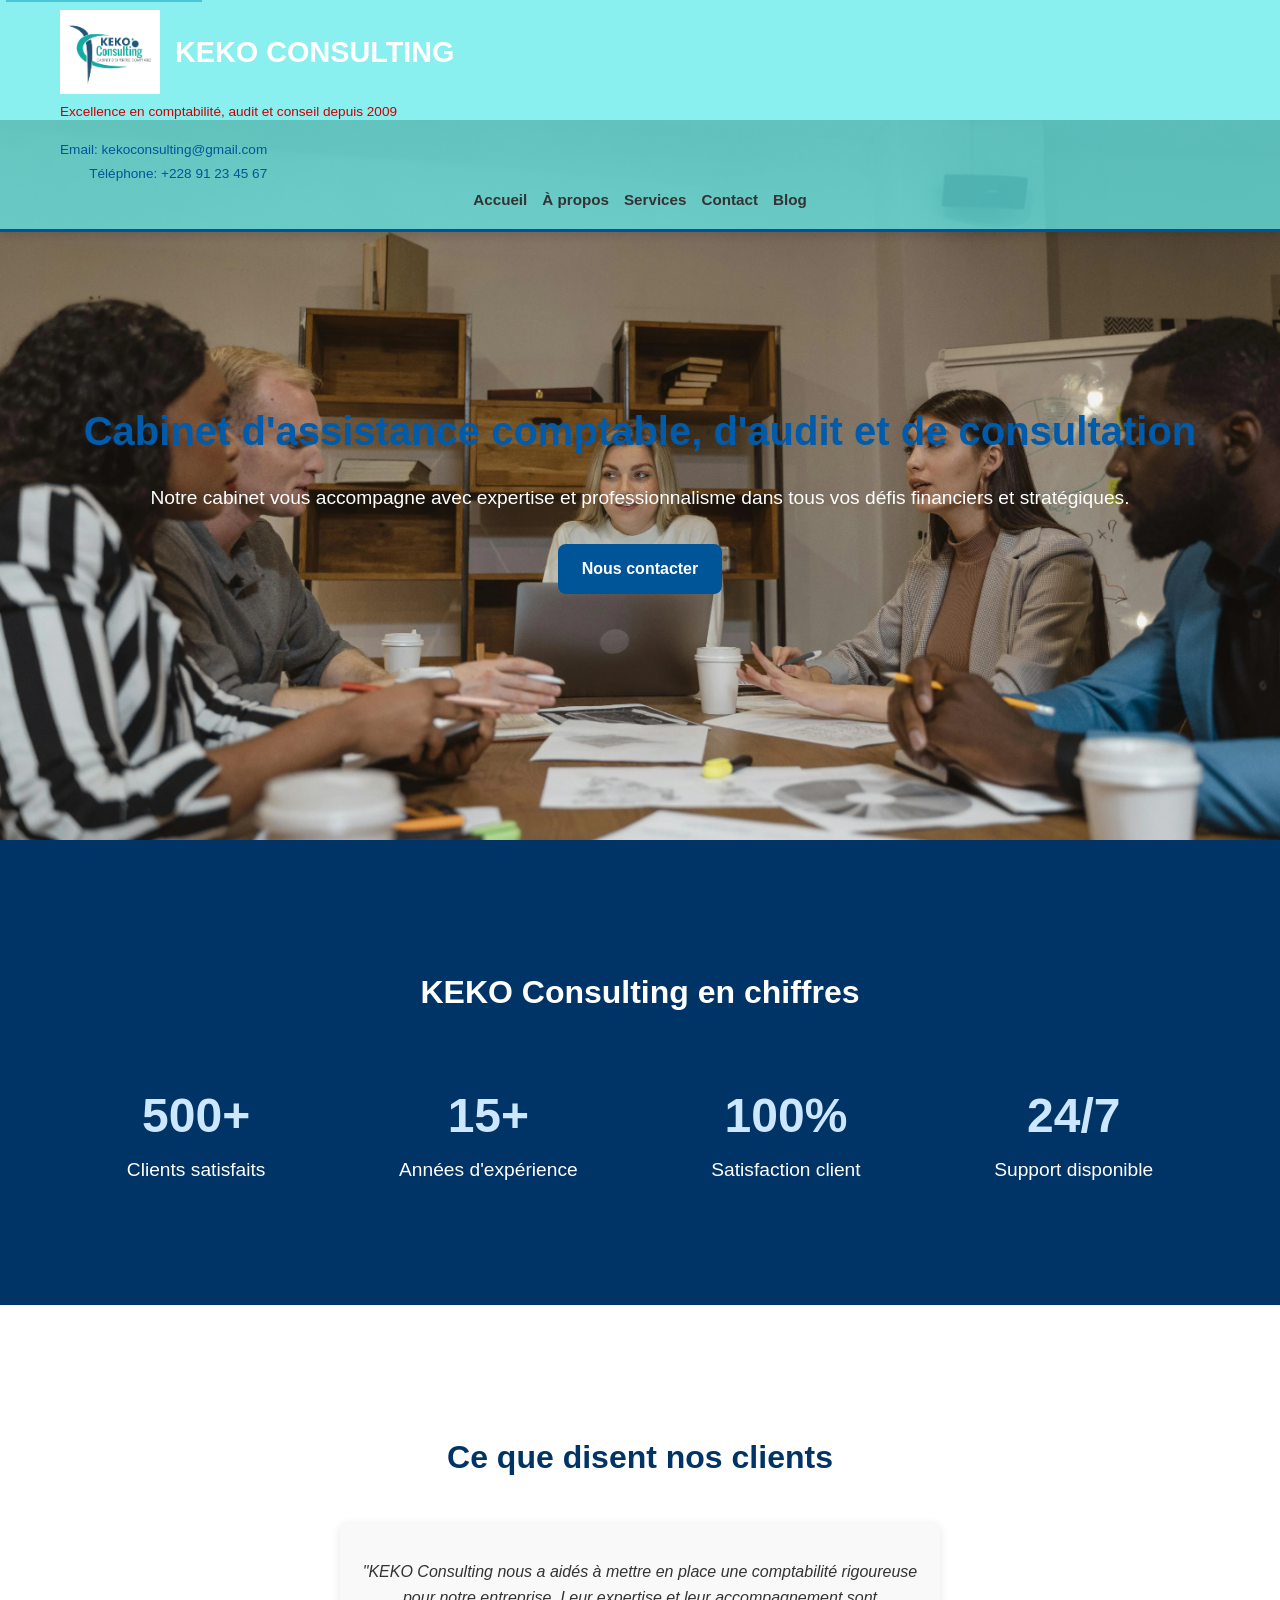
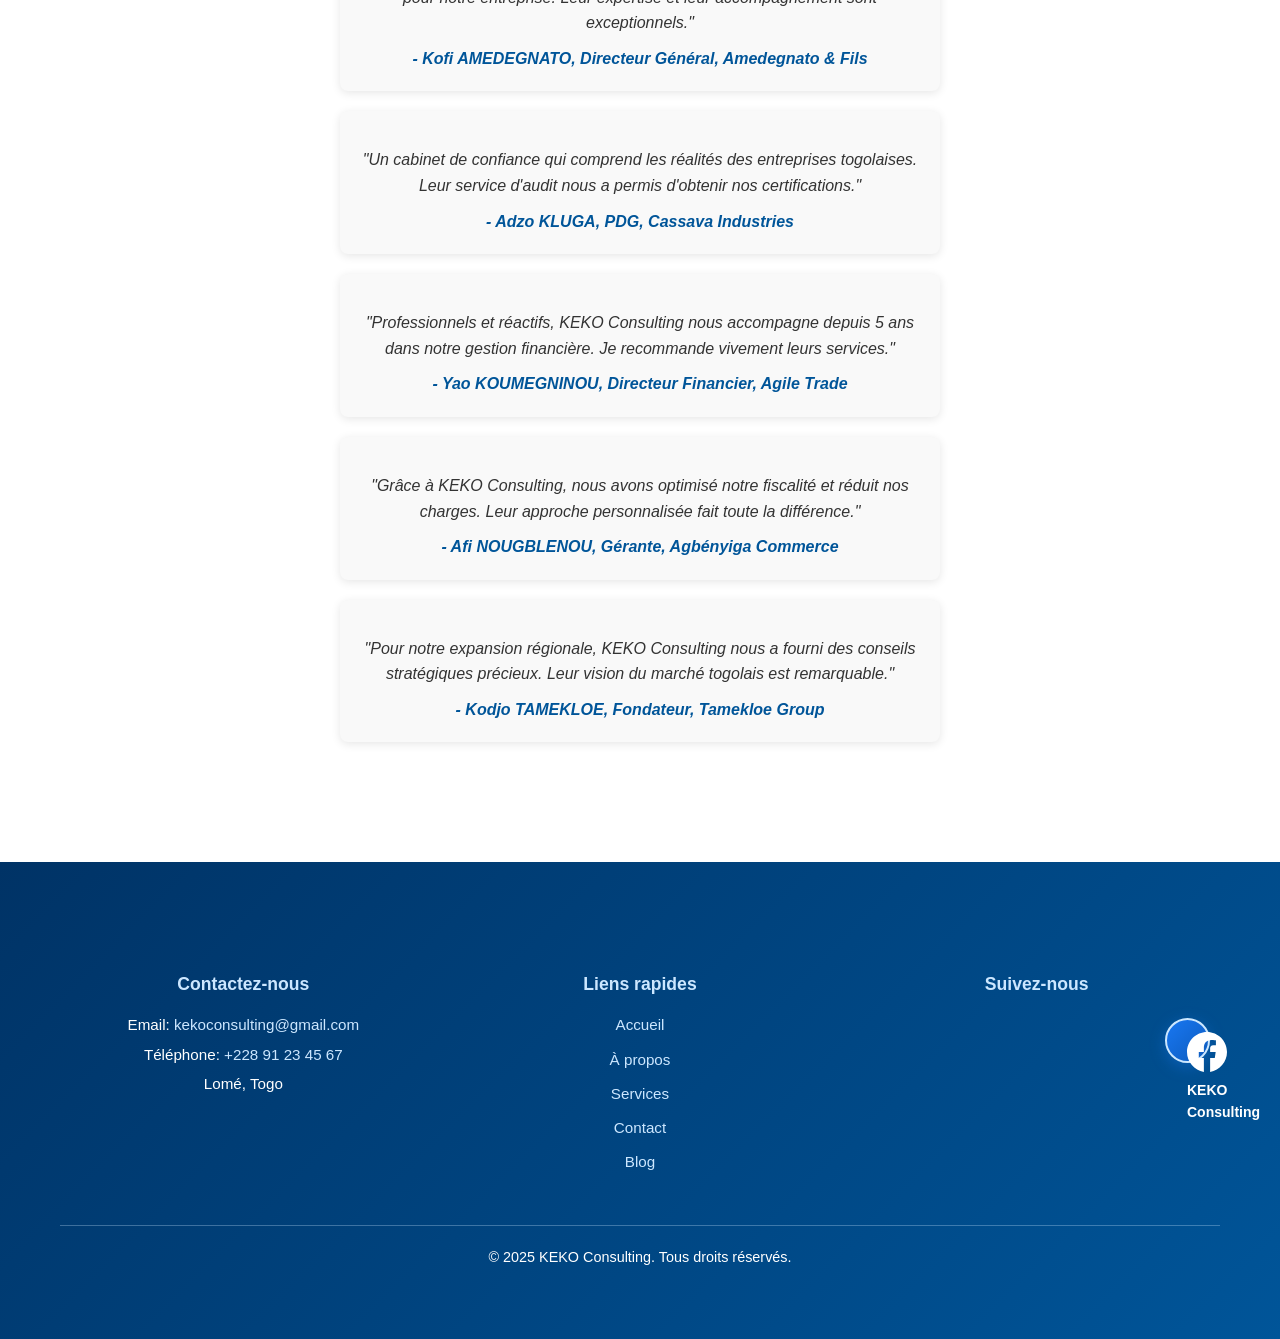
<file: index.html>
<!DOCTYPE html>
<html lang="fr">
<head>
  <meta charset="UTF-8" />
  <meta name="viewport" content="width=device-width, initial-scale=1.0">
  <meta http-equiv="X-UA-Compatible" content="IE=edge">
  <meta name="description" content="KEKO Consulting - Cabinet d'expertise comptable et de conseil au Togo. Services de comptabilité, audit, gestion et accompagnement des entreprises. Plus de 500 clients satisfaits.">
  <meta name="keywords" content="cabinet comptable Lomé, expertise comptable Togo, audit entreprise, conseil fiscal, gestion d'entreprise, KEKO Consulting">
  <meta name="author" content="KEKO Consulting">
  <meta name="google-site-verification" content="KEKO-Consulting-Verification-2025">
  <meta name="msvalidate.01" content="Bing-Verification-KEKO-2025">

  <!-- Open Graph / Facebook -->
  <meta property="og:type" content="website">
  <meta property="og:url" content="https://cab-kekoconsulting.com/">
  <meta property="og:title" content="KEKO Consulting - Cabinet d'expertise comptable au Togo">
  <meta property="og:description" content="Cabinet d'expertise comptable et de conseil au Togo. Services professionnels de comptabilité, audit et accompagnement des entreprises depuis 2009.">
  <meta property="og:image" content="https://cab-kekoconsulting.com/images/logo.png">
  <meta property="og:locale" content="fr_TG">
  <meta property="og:site_name" content="KEKO Consulting">

  <!-- Twitter -->
  <meta property="twitter:card" content="summary_large_image">
  <meta property="twitter:url" content="https://cab-kekoconsulting.com/">
  <meta property="twitter:title" content="KEKO Consulting - Cabinet d'expertise comptable au Togo">
  <meta property="twitter:description" content="Cabinet d'expertise comptable et de conseil au Togo. Services professionnels depuis 2009.">
  <meta property="twitter:image" content="https://cab-kekoconsulting.com/images/logo.png">

  <!-- Favicon -->
  <link rel="icon" type="image/x-icon" href="images/favicon.ico">
  <link rel="apple-touch-icon" sizes="180x180" href="images/apple-touch-icon.png">

  <meta name="theme-color" content="#005599">
  <meta name="mobile-web-app-capable" content="yes">
  <meta name="apple-mobile-web-app-capable" content="yes">
  <meta name="apple-mobile-web-app-status-bar-style" content="default">
  <meta name="apple-mobile-web-app-title" content="KEKO Consulting">

  <!-- Canonical URL -->
  <link rel="canonical" href="https://cab-kekoconsulting.com/">

  <title>KEKO Consulting - Cabinet d'expertise comptable et de conseil au Togo</title>
  <link rel="stylesheet" href="style.css" />

  <!-- Structured Data -->
  <script type="application/ld+json">
  {
    "@context": "https://schema.org",
    "@type": "AccountingService",
    "name": "KEKO Consulting",
    "description": "Cabinet d'expertise comptable et de conseil au Togo",
    "url": "https://cab-kekoconsulting.com",
    "logo": "https://cab-kekoconsulting.com/images/logo.png",
    "image": "https://cab-kekoconsulting.com/images/logo.png",
    "telephone": "+228 91 23 45 67",
    "email": "kekoconsulting@gmail.com",
    "address": {
      "@type": "PostalAddress",
      "streetAddress": "Lomé",
      "addressCountry": "TG"
    },
    "founder": {
      "@type": "Person",
      "name": "KEKE Yaovi Fernand",
      "jobTitle": "Expert Comptable"
    },
    "foundingDate": "2009",
    "serviceType": ["Comptabilité", "Audit", "Conseil", "Management", "Informatique", "Projet", "Immobilier", "Voyage"],
    "areaServed": {
      "@type": "Country",
      "name": "Togo"
    },
    "priceRange": "$$",
    "aggregateRating": {
      "@type": "AggregateRating",
      "ratingValue": "4.9",
      "reviewCount": "500"
    }
  }
  </script>
</head>
<body>
  <a href="#main" class="skip-link">Aller au contenu principal</a>

  <!-- Header -->
  <header role="banner">
    <div class="container header-flex">
      <img src="images/logo.png" alt="Logo KEKO Consulting - Cabinet d'expertise comptable au Togo" class="logo" />
      <h1>KEKO CONSULTING</h1>
      <p class="tagline">Excellence en comptabilité, audit et conseil depuis 2009</p>
      <div class="contact-info">
        <p><a href="mailto:kekoconsulting@gmail.com" aria-label="Envoyer un email à KEKO Consulting">Email: kekoconsulting@gmail.com</a></p>
        <p><a href="tel:+22891237742" aria-label="Appeler KEKO Consulting">Téléphone: +228 91 23 45 67</a></p>
      </div>
    </div>
    <nav role="navigation" aria-label="Navigation principale">
      <ul>
        <li><a href="index.html" aria-current="page">Accueil</a></li>
        <li><a href="a-propos.html">À propos</a></li>
        <li><a href="services.html">Services</a></li>
        <li><a href="contact.html">Contact</a></li>
        <li><a href="blog.html">Blog</a></li>
      </ul>
    </nav>
  </header>

  <main role="main" id="main">
    <!-- Hero -->
    <section class="hero" id="accueil" aria-labelledby="hero-title">
      <div class="container">
        <h2 id="hero-title">Cabinet d'assistance comptable, d'audit et de consultation</h2>
        <p>Notre cabinet vous accompagne avec expertise et professionnalisme dans tous vos défis financiers et stratégiques.</p>
        <a href="contact.html" class="btn" aria-label="Nous contacter pour vos besoins comptables">Nous contacter</a>
      </div>
    </section>

  <!-- Statistiques -->
  <section class="stats">
    <div class="container">
      <h2>KEKO Consulting en chiffres</h2>
      <div class="stats-container">
        <div class="stat-item">
          <div class="stat-number">500+</div>
          <div class="stat-label">Clients satisfaits</div>
        </div>
        <div class="stat-item">
          <div class="stat-number">15+</div>
          <div class="stat-label">Années d'expérience</div>
        </div>
        <div class="stat-item">
          <div class="stat-number">100%</div>
          <div class="stat-label">Satisfaction client</div>
        </div>
        <div class="stat-item">
          <div class="stat-number">24/7</div>
          <div class="stat-label">Support disponible</div>
        </div>
      </div>
    </div>
  </section>

  <!-- Témoignages -->
  <section class="testimonials">
    <div class="container">
      <h2>Ce que disent nos clients</h2>
      <div class="testimonial-card">
        <p>"KEKO Consulting nous a aidés à mettre en place une comptabilité rigoureuse pour notre entreprise. Leur expertise et leur accompagnement sont exceptionnels."</p>
        <cite>- Kofi AMEDEGNATO, Directeur Général, Amedegnato & Fils</cite>
      </div>
      <div class="testimonial-card">
        <p>"Un cabinet de confiance qui comprend les réalités des entreprises togolaises. Leur service d'audit nous a permis d'obtenir nos certifications."</p>
        <cite>- Adzo KLUGA, PDG, Cassava Industries</cite>
      </div>
      <div class="testimonial-card">
        <p>"Professionnels et réactifs, KEKO Consulting nous accompagne depuis 5 ans dans notre gestion financière. Je recommande vivement leurs services."</p>
        <cite>- Yao KOUMEGNINOU, Directeur Financier, Agile Trade</cite>
      </div>
      <div class="testimonial-card">
        <p>"Grâce à KEKO Consulting, nous avons optimisé notre fiscalité et réduit nos charges. Leur approche personnalisée fait toute la différence."</p>
        <cite>- Afi NOUGBLENOU, Gérante, Agbényiga Commerce</cite>
      </div>
      <div class="testimonial-card">
        <p>"Pour notre expansion régionale, KEKO Consulting nous a fourni des conseils stratégiques précieux. Leur vision du marché togolais est remarquable."</p>
        <cite>- Kodjo TAMEKLOE, Fondateur, Tamekloe Group</cite>
      </div>
    </div>
  </section>

  <!-- Footer -->
  <footer>
    <div class="container">
      <div class="footer-section footer-contact">
        <h3>Contactez-nous</h3>
        <p>Email: <a href="mailto:kekoconsulting@gmail.com">kekoconsulting@gmail.com</a></p>
        <p>Téléphone: <a href="tel:+22891237742">+228 91 23 45 67</a></p>
        <p>Lomé, Togo</p>
      </div>
      <div class="footer-section">
        <h3>Liens rapides</h3>
        <div class="footer-links">
          <a href="index.html">Accueil</a>
          <a href="a-propos.html">À propos</a>
          <a href="services.html">Services</a>
          <a href="contact.html">Contact</a>
          <a href="blog.html">Blog</a>
        </div>
      </div>
      <div class="footer-section">
        <h3>Suivez-nous</h3>
        <div class="social">
          <a href="https://www.facebook.com/KEKOConsulting" target="_blank" rel="noopener noreferrer" title="Facebook">
            <svg class="social-icon" viewBox="0 0 24 24" fill="currentColor">
              <path d="M24 12.073c0-6.627-5.373-12-12-12s-12 5.373-12 12c0 5.99 4.388 10.954 10.125 11.854v-8.385H7.078v-3.47h3.047V9.43c0-3.007 1.792-4.669 4.533-4.669 1.312 0 2.686.235 2.686.235v2.953H15.83c-1.491 0-1.956.925-1.956 1.874v2.25h3.328l-.532 3.47h-2.796v8.385C19.612 23.027 24 18.062 24 12.073z"/>
            </svg>
            <span class="social-label">KEKO Consulting</span>
          </a>
        </div>
      </div>
      <p>&copy; 2025 KEKO Consulting. Tous droits réservés.</p>
    </div>
  </footer>

  <script src="script.js"></script>
</body>
</html>
</file>
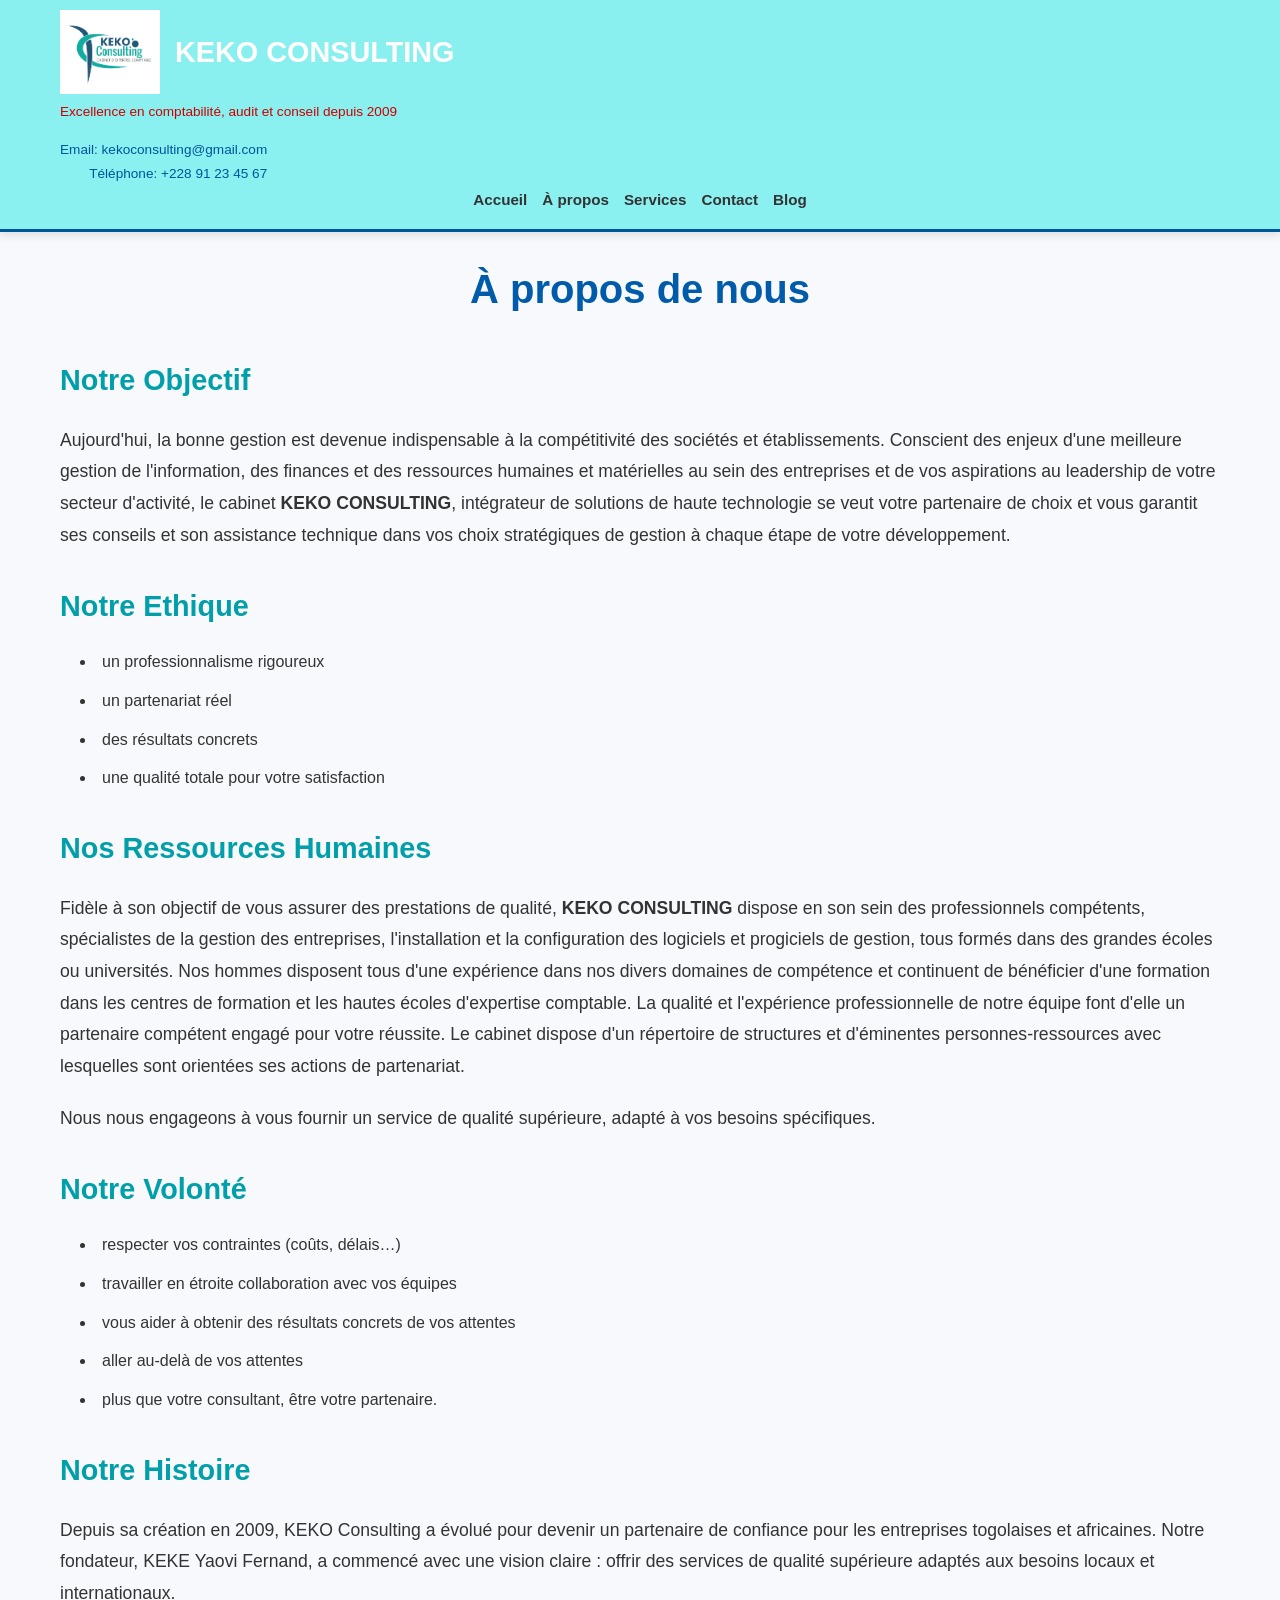
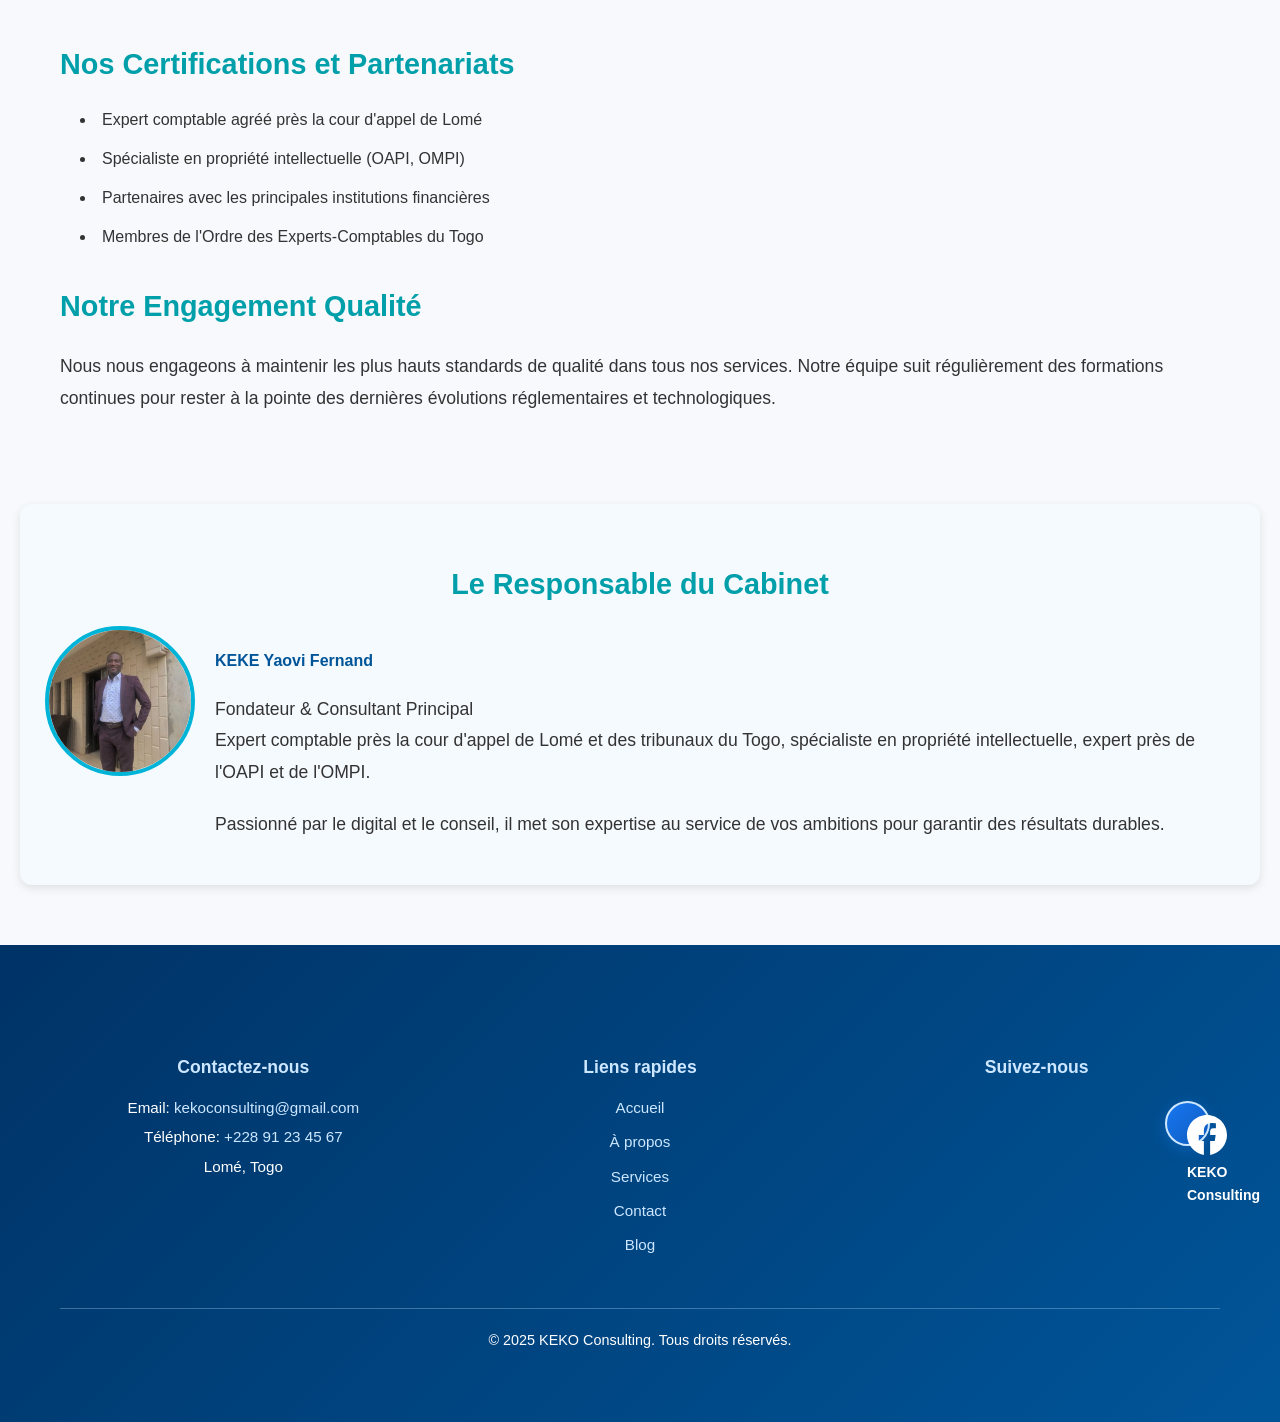
<file: a-propos.html>
<!DOCTYPE html>
<html lang="fr">
<head>
  <meta charset="UTF-8" />
  <meta name="viewport" content="width=device-width, initial-scale=1.0">
  <meta http-equiv="X-UA-Compatible" content="IE=edge">
  <meta name="description" content="À propos de KEKO Consulting - Cabinet d'expertise comptable fondé en 2009 par KEKE Yaovi Fernand. Équipe qualifiée, valeurs d'excellence et accompagnement personnalisé.">
  <meta name="keywords" content="KEKE Yaovi Fernand, expert comptable Togo, cabinet comptable Lomé, équipe comptable, valeurs entreprise, KEKO Consulting">
  <meta name="author" content="KEKO Consulting">
  <meta name="robots" content="index, follow, max-snippet:-1, max-image-preview:large, max-video-preview:-1">
  <meta name="googlebot" content="index, follow">
  <meta name="bingbot" content="index, follow">

  <!-- Open Graph / Facebook -->
  <meta property="og:type" content="website">
  <meta property="og:url" content="https://cab-kekoconsulting.com/a-propos.html">
  <meta property="og:title" content="À propos - KEKO Consulting - Notre histoire et notre équipe">
  <meta property="og:description" content="Découvrez KEKO Consulting : cabinet d'expertise comptable fondé en 2009 par KEKE Yaovi Fernand. Notre équipe, nos valeurs et notre engagement.">
  <meta property="og:image" content="https://cab-kekoconsulting.com/images/logo.png">
  <meta property="og:locale" content="fr_TG">
  <meta property="og:site_name" content="KEKO Consulting">

  <!-- Twitter -->
  <meta property="twitter:card" content="summary_large_image">
  <meta property="twitter:url" content="https://cab-kekoconsulting.com/a-propos.html">
  <meta property="twitter:title" content="À propos - KEKO Consulting - Notre histoire et notre équipe">
  <meta property="twitter:description" content="Cabinet d'expertise comptable KEKO Consulting : notre histoire, notre équipe et nos valeurs depuis 2009.">
  <meta property="twitter:image" content="https://cab-kekoconsulting.com/images/logo.png">

  <!-- Canonical URL -->
  <link rel="canonical" href="https://cab-kekoconsulting.com/a-propos.html">

  <title>À propos - KEKO Consulting - Notre histoire et notre équipe</title>
  <link rel="stylesheet" href="style.css" />
</head>
<body>

  <!-- Header -->
  <header>
    <div class="container header-flex">
      <img src="images/logo.png" alt="Logo Cabinet" class="logo" />
      <h1>KEKO CONSULTING</h1>
      <p class="tagline">Excellence en comptabilité, audit et conseil depuis 2009</p>
      <div class="contact-info">
        <p><a href="mailto:kekoconsulting@gmail.com" aria-label="Envoyer un email à KEKO Consulting">Email: kekoconsulting@gmail.com</a></p>
        <p><a href="tel:+22891237742" aria-label="Appeler KEKO Consulting">Téléphone: +228 91 23 45 67</a></p>
      </div>
    </div>
    <nav>
      <ul>
        <li><a href="index.html">Accueil</a></li>
        <li><a href="a-propos.html">À propos</a></li>
        <li><a href="services.html">Services</a></li>
        <li><a href="contact.html">Contact</a></li>
        <li><a href="blog.html">Blog</a></li>
      </ul>
    </nav>
  </header>

  <!-- À propos -->
  <section id="a-propos">
    <div class="container">
      <h2>À propos de nous</h2>
      <h3>Notre Objectif</h3>
      <p>Aujourd'hui, la bonne gestion est devenue indispensable à la compétitivité des sociétés et établissements. Conscient des enjeux d'une meilleure gestion de l'information, des finances et des ressources humaines et matérielles au sein des entreprises et de vos aspirations au leadership de votre secteur d'activité, le cabinet <strong>KEKO CONSULTING</strong>, intégrateur de solutions de haute technologie se veut votre partenaire de choix et vous garantit ses conseils et son assistance technique dans vos choix stratégiques de gestion à chaque étape de votre développement.</p>
      <h3>Notre Ethique</h3>
      <ul>
        <li>un professionnalisme rigoureux</li>
        <li>un partenariat réel</li>
        <li>des résultats concrets</li>
        <li>une qualité totale pour votre satisfaction</li>
      </ul>
      <h3>Nos Ressources Humaines</h3>
      <p>Fidèle à son objectif de vous assurer des prestations de qualité, <strong>KEKO CONSULTING</strong> dispose en son sein des professionnels compétents, spécialistes de la gestion des entreprises, l'installation et la configuration des logiciels et progiciels de gestion, tous formés dans des grandes écoles ou universités. Nos hommes disposent tous d'une expérience dans nos divers domaines de compétence et continuent de bénéficier d'une formation dans les centres de formation et les hautes écoles d'expertise comptable. La qualité et l'expérience professionnelle de notre équipe font d'elle un partenaire compétent engagé pour votre réussite. Le cabinet dispose d'un répertoire de structures et d'éminentes personnes-ressources avec lesquelles sont orientées ses actions de partenariat.</p>
      <p>Nous nous engageons à vous fournir un service de qualité supérieure, adapté à vos besoins spécifiques.</p>
      <h3>Notre Volonté</h3>
      <ul>
        <li>respecter vos contraintes (coûts, délais…)</li>
        <li>travailler en étroite collaboration avec vos équipes</li>
        <li>vous aider à obtenir des résultats concrets de vos attentes</li>
        <li>aller au-delà de vos attentes</li>
        <li>plus que votre consultant, être votre partenaire.</li>
      </ul>
      <h3>Notre Histoire</h3>
      <p>Depuis sa création en 2009, KEKO Consulting a évolué pour devenir un partenaire de confiance pour les entreprises togolaises et africaines. Notre fondateur, KEKE Yaovi Fernand, a commencé avec une vision claire : offrir des services de qualité supérieure adaptés aux besoins locaux et internationaux.</p>
      <h3>Nos Certifications et Partenariats</h3>
      <ul>
        <li>Expert comptable agréé près la cour d'appel de Lomé</li>
        <li>Spécialiste en propriété intellectuelle (OAPI, OMPI)</li>
        <li>Partenaires avec les principales institutions financières</li>
        <li>Membres de l'Ordre des Experts-Comptables du Togo</li>
      </ul>
      <h3>Notre Engagement Qualité</h3>
      <p>Nous nous engageons à maintenir les plus hauts standards de qualité dans tous nos services. Notre équipe suit régulièrement des formations continues pour rester à la pointe des dernières évolutions réglementaires et technologiques.</p>
    </div>
    <div class="about-responsible">
      <h3>Le Responsable du Cabinet</h3>
      <div class="responsible-card">
        <div class="responsible-photo">
          <img src="images/responsable.webp" alt="Responsable du cabinet" />
        </div>
        <div class="responsible-info">
          <h4>KEKE Yaovi Fernand</h4>
          <p>Fondateur & Consultant Principal <br> Expert comptable près la cour d'appel de Lomé et des tribunaux du Togo, spécialiste en propriété intellectuelle, expert près de l'OAPI et de l'OMPI.</p>
          <p>Passionné par le digital et le conseil, il met son expertise au service de vos ambitions pour garantir des résultats durables.</p>
        </div>
      </div>
    </div>
  </section>

  <!-- Footer -->
  <footer>
    <div class="container">
      <div class="footer-section footer-contact">
        <h3>Contactez-nous</h3>
        <p>Email: <a href="mailto:kekoconsulting@gmail.com">kekoconsulting@gmail.com</a></p>
        <p>Téléphone: <a href="tel:+22891237742">+228 91 23 45 67</a></p>
        <p>Lomé, Togo</p>
      </div>
      <div class="footer-section">
        <h3>Liens rapides</h3>
        <div class="footer-links">
          <a href="index.html">Accueil</a>
          <a href="a-propos.html">À propos</a>
          <a href="services.html">Services</a>
          <a href="contact.html">Contact</a>
          <a href="blog.html">Blog</a>
        </div>
      </div>
      <div class="footer-section">
        <h3>Suivez-nous</h3>
        <div class="social">
          <a href="https://www.facebook.com/KEKOConsulting" target="_blank" rel="noopener noreferrer" title="Facebook">
            <svg class="social-icon" viewBox="0 0 24 24" fill="currentColor">
              <path d="M24 12.073c0-6.627-5.373-12-12-12s-12 5.373-12 12c0 5.99 4.388 10.954 10.125 11.854v-8.385H7.078v-3.47h3.047V9.43c0-3.007 1.792-4.669 4.533-4.669 1.312 0 2.686.235 2.686.235v2.953H15.83c-1.491 0-1.956.925-1.956 1.874v2.25h3.328l-.532 3.47h-2.796v8.385C19.612 23.027 24 18.062 24 12.073z"/>
            </svg>
            <span class="social-label">KEKO Consulting</span>
          </a>
        </div>
      </div>
      <p>&copy; 2025 KEKO Consulting. Tous droits réservés.</p>
    </div>
  </footer>

  <script src="script.js"></script>
</body>
</html>
</file>
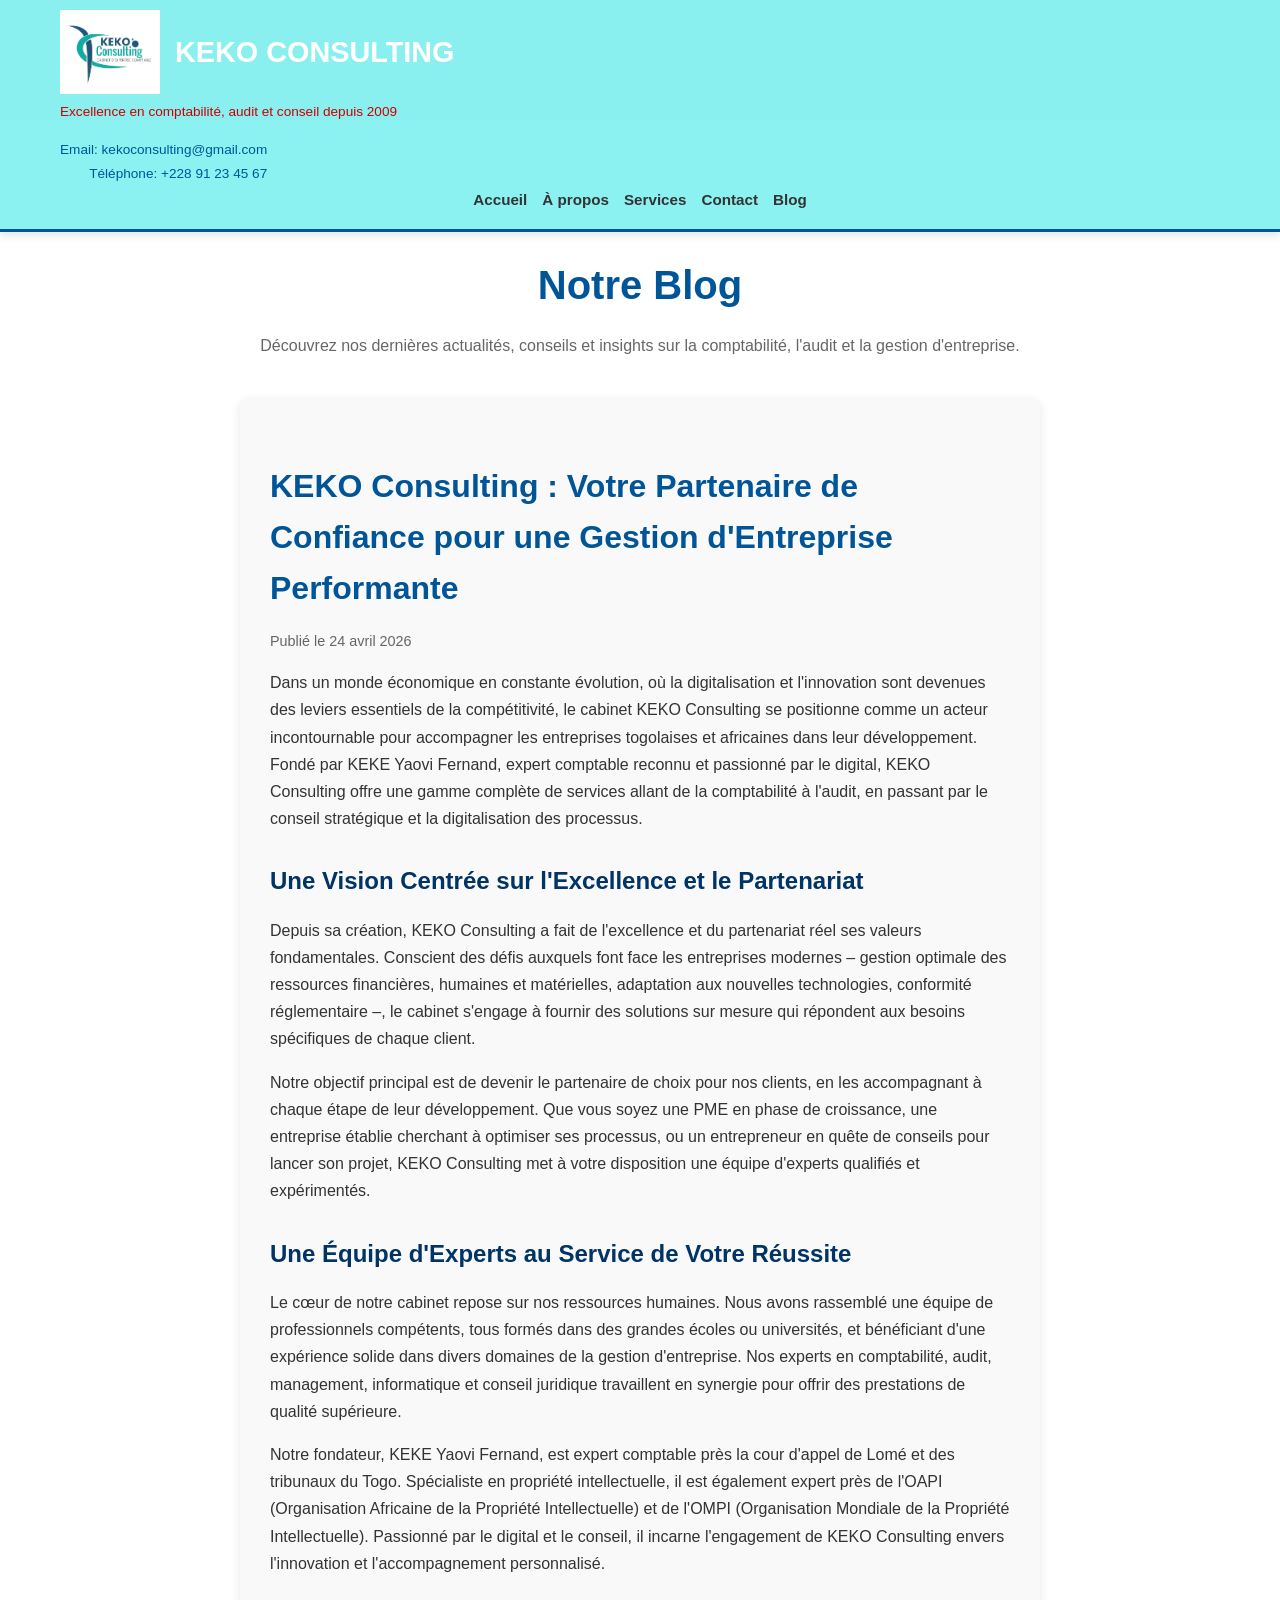
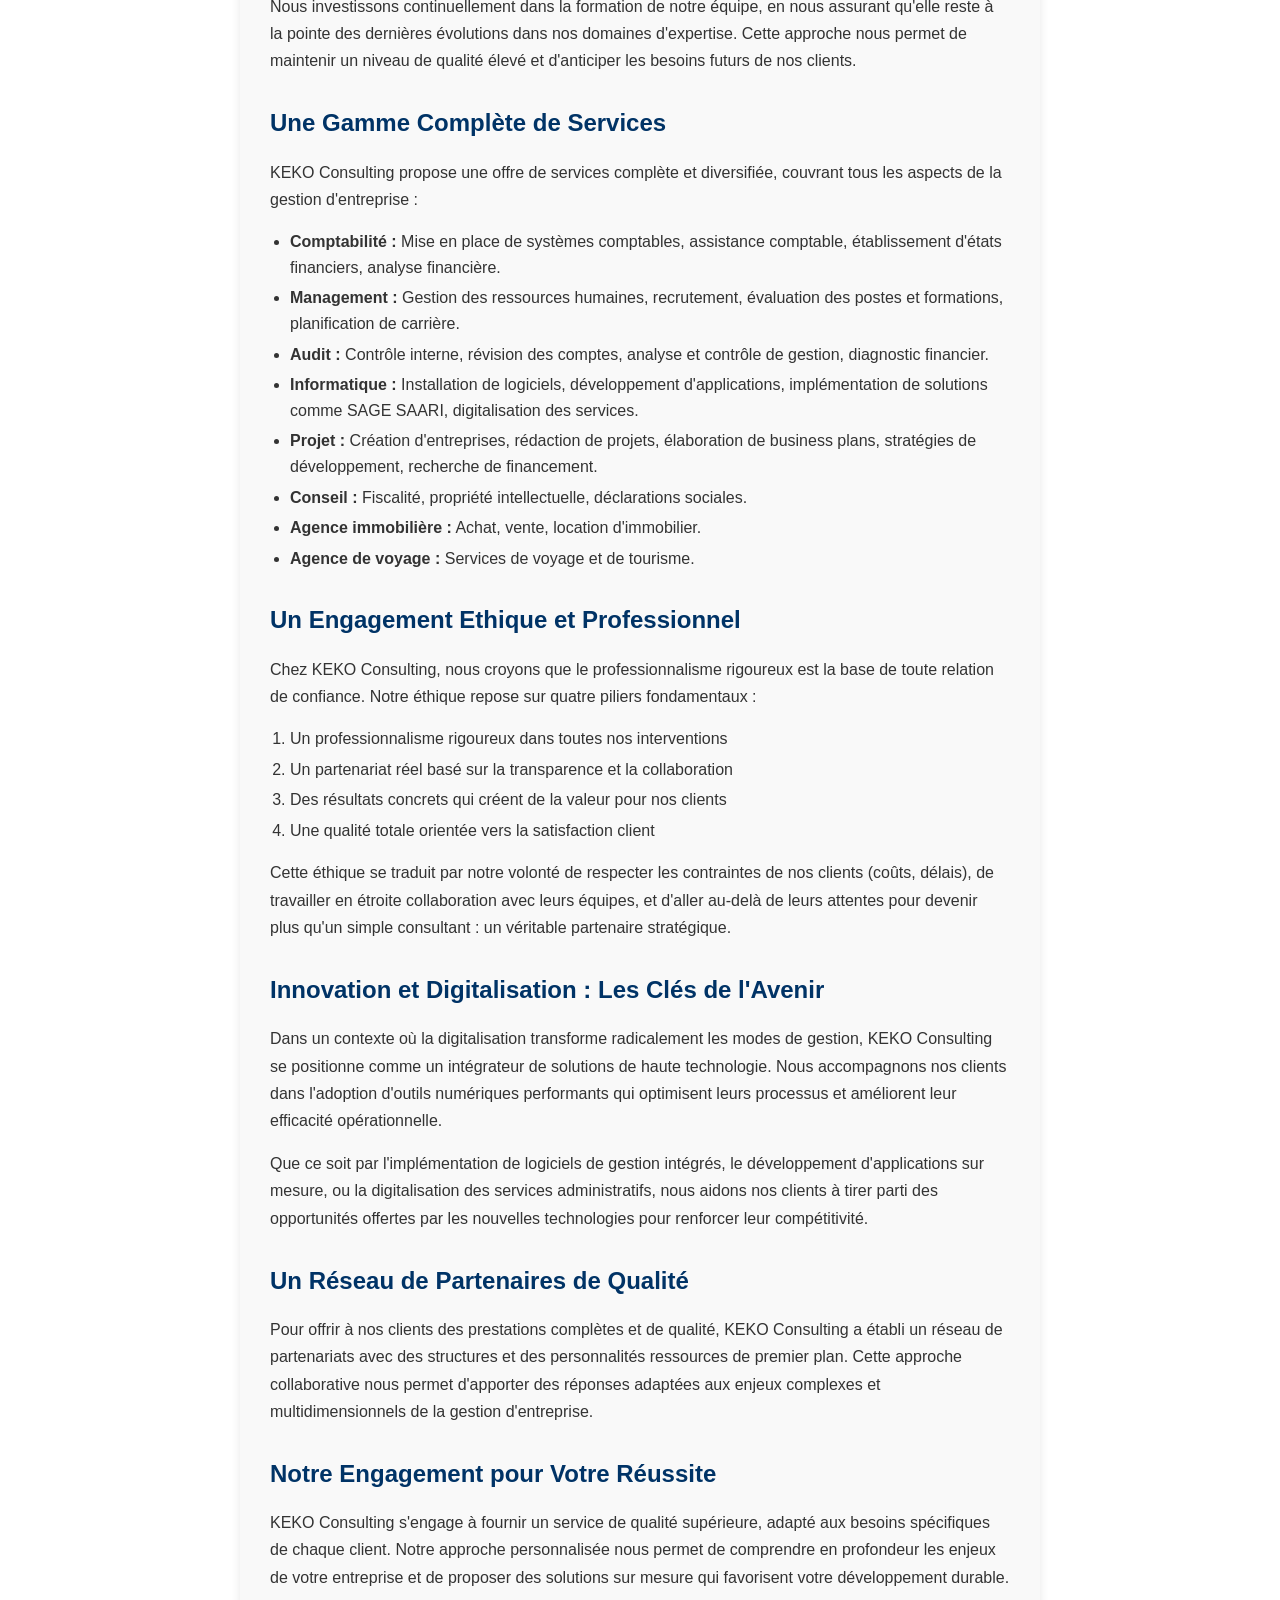
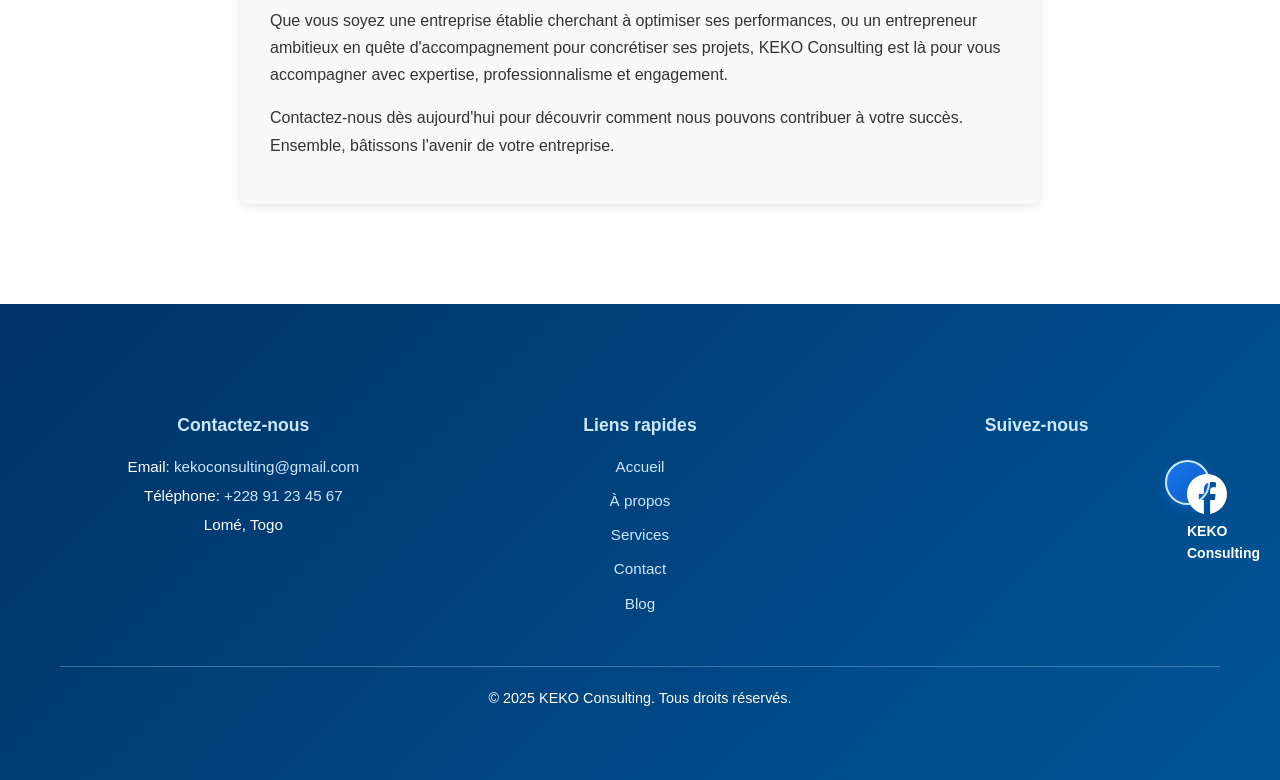
<file: blog.html>
<!DOCTYPE html>
<html lang="fr">
<head>
  <meta charset="UTF-8" />
  <meta name="viewport" content="width=device-width, initial-scale=1.0">
  <meta http-equiv="X-UA-Compatible" content="IE=edge">
  <meta name="description" content="Blog KEKO Consulting - Actualités, conseils et insights sur la comptabilité, l'audit et la gestion d'entreprise au Togo. Expertise professionnelle depuis 2009.">
  <meta name="keywords" content="blog comptabilité Togo, conseils gestion entreprise, actualités audit, fiscalité Togo, management entreprise, KEKO Consulting">
  <meta name="author" content="KEKO Consulting">
  <meta name="robots" content="index, follow, max-snippet:-1, max-image-preview:large, max-video-preview:-1">
  <meta name="googlebot" content="index, follow">
  <meta name="bingbot" content="index, follow">

  <!-- Open Graph / Facebook -->
  <meta property="og:type" content="website">
  <meta property="og:url" content="https://cab-kekoconsulting.com/blog.html">
  <meta property="og:title" content="Blog - KEKO Consulting - Actualités comptables et conseils d'entreprise">
  <meta property="og:description" content="Découvrez notre blog : actualités, conseils et insights sur la comptabilité, l'audit et la gestion d'entreprise au Togo.">
  <meta property="og:image" content="https://cab-kekoconsulting.com/images/logo.png">
  <meta property="og:locale" content="fr_TG">
  <meta property="og:site_name" content="KEKO Consulting">

  <!-- Twitter -->
  <meta property="twitter:card" content="summary_large_image">
  <meta property="twitter:url" content="https://cab-kekoconsulting.com/blog.html">
  <meta property="twitter:title" content="Blog - KEKO Consulting - Actualités comptables et conseils d'entreprise">
  <meta property="twitter:description" content="Blog KEKO Consulting : actualités, conseils et insights sur la comptabilité et la gestion d'entreprise au Togo.">
  <meta property="twitter:image" content="https://cab-kekoconsulting.com/images/logo.png">

  <!-- Canonical URL -->
  <link rel="canonical" href="https://cab-kekoconsulting.com/blog.html">

  <title>Blog - KEKO Consulting - Actualités comptables et conseils d'entreprise</title>
  <link rel="stylesheet" href="style.css" />
</head>
<body>

  <!-- Header -->
  <header>
    <div class="container header-flex">
      <img src="images/logo.png" alt="Logo Cabinet" class="logo" />
      <h1>KEKO CONSULTING</h1>
      <p class="tagline">Excellence en comptabilité, audit et conseil depuis 2009</p>
      <div class="contact-info">
        <p><a href="mailto:kekoconsulting@gmail.com" aria-label="Envoyer un email à KEKO Consulting">Email: kekoconsulting@gmail.com</a></p>
        <p><a href="tel:+22891237742" aria-label="Appeler KEKO Consulting">Téléphone: +228 91 23 45 67</a></p>
      </div>
    </div>
    <nav>
      <ul>
        <li><a href="index.html">Accueil</a></li>
        <li><a href="a-propos.html">À propos</a></li>
        <li><a href="services.html">Services</a></li>
        <li><a href="contact.html">Contact</a></li>
        <li><a href="blog.html">Blog</a></li>
      </ul>
    </nav>
  </header>

  <!-- Blog -->
  <section class="blog">
    <div class="container">
      <h2>Notre Blog</h2>
      <p>Découvrez nos dernières actualités, conseils et insights sur la comptabilité, l'audit et la gestion d'entreprise.</p>
      <article class="blog-post">
        <h3>KEKO Consulting : Votre Partenaire de Confiance pour une Gestion d'Entreprise Performante</h3>
        <p class="blog-date">Publié le 24 avril 2026</p>
        <p>Dans un monde économique en constante évolution, où la digitalisation et l'innovation sont devenues des leviers essentiels de la compétitivité, le cabinet KEKO Consulting se positionne comme un acteur incontournable pour accompagner les entreprises togolaises et africaines dans leur développement. Fondé par KEKE Yaovi Fernand, expert comptable reconnu et passionné par le digital, KEKO Consulting offre une gamme complète de services allant de la comptabilité à l'audit, en passant par le conseil stratégique et la digitalisation des processus.</p>

        <h4>Une Vision Centrée sur l'Excellence et le Partenariat</h4>
        <p>Depuis sa création, KEKO Consulting a fait de l'excellence et du partenariat réel ses valeurs fondamentales. Conscient des défis auxquels font face les entreprises modernes – gestion optimale des ressources financières, humaines et matérielles, adaptation aux nouvelles technologies, conformité réglementaire –, le cabinet s'engage à fournir des solutions sur mesure qui répondent aux besoins spécifiques de chaque client.</p>
        <p>Notre objectif principal est de devenir le partenaire de choix pour nos clients, en les accompagnant à chaque étape de leur développement. Que vous soyez une PME en phase de croissance, une entreprise établie cherchant à optimiser ses processus, ou un entrepreneur en quête de conseils pour lancer son projet, KEKO Consulting met à votre disposition une équipe d'experts qualifiés et expérimentés.</p>

        <h4>Une Équipe d'Experts au Service de Votre Réussite</h4>
        <p>Le cœur de notre cabinet repose sur nos ressources humaines. Nous avons rassemblé une équipe de professionnels compétents, tous formés dans des grandes écoles ou universités, et bénéficiant d'une expérience solide dans divers domaines de la gestion d'entreprise. Nos experts en comptabilité, audit, management, informatique et conseil juridique travaillent en synergie pour offrir des prestations de qualité supérieure.</p>
        <p>Notre fondateur, KEKE Yaovi Fernand, est expert comptable près la cour d'appel de Lomé et des tribunaux du Togo. Spécialiste en propriété intellectuelle, il est également expert près de l'OAPI (Organisation Africaine de la Propriété Intellectuelle) et de l'OMPI (Organisation Mondiale de la Propriété Intellectuelle). Passionné par le digital et le conseil, il incarne l'engagement de KEKO Consulting envers l'innovation et l'accompagnement personnalisé.</p>
        <p>Nous investissons continuellement dans la formation de notre équipe, en nous assurant qu'elle reste à la pointe des dernières évolutions dans nos domaines d'expertise. Cette approche nous permet de maintenir un niveau de qualité élevé et d'anticiper les besoins futurs de nos clients.</p>

        <h4>Une Gamme Complète de Services</h4>
        <p>KEKO Consulting propose une offre de services complète et diversifiée, couvrant tous les aspects de la gestion d'entreprise :</p>
        <ul>
          <li><strong>Comptabilité :</strong> Mise en place de systèmes comptables, assistance comptable, établissement d'états financiers, analyse financière.</li>
          <li><strong>Management :</strong> Gestion des ressources humaines, recrutement, évaluation des postes et formations, planification de carrière.</li>
          <li><strong>Audit :</strong> Contrôle interne, révision des comptes, analyse et contrôle de gestion, diagnostic financier.</li>
          <li><strong>Informatique :</strong> Installation de logiciels, développement d'applications, implémentation de solutions comme SAGE SAARI, digitalisation des services.</li>
          <li><strong>Projet :</strong> Création d'entreprises, rédaction de projets, élaboration de business plans, stratégies de développement, recherche de financement.</li>
          <li><strong>Conseil :</strong> Fiscalité, propriété intellectuelle, déclarations sociales.</li>
          <li><strong>Agence immobilière :</strong> Achat, vente, location d'immobilier.</li>
          <li><strong>Agence de voyage :</strong> Services de voyage et de tourisme.</li>
        </ul>

        <h4>Un Engagement Ethique et Professionnel</h4>
        <p>Chez KEKO Consulting, nous croyons que le professionnalisme rigoureux est la base de toute relation de confiance. Notre éthique repose sur quatre piliers fondamentaux :</p>
        <ol>
          <li>Un professionnalisme rigoureux dans toutes nos interventions</li>
          <li>Un partenariat réel basé sur la transparence et la collaboration</li>
          <li>Des résultats concrets qui créent de la valeur pour nos clients</li>
          <li>Une qualité totale orientée vers la satisfaction client</li>
        </ol>
        <p>Cette éthique se traduit par notre volonté de respecter les contraintes de nos clients (coûts, délais), de travailler en étroite collaboration avec leurs équipes, et d'aller au-delà de leurs attentes pour devenir plus qu'un simple consultant : un véritable partenaire stratégique.</p>

        <h4>Innovation et Digitalisation : Les Clés de l'Avenir</h4>
        <p>Dans un contexte où la digitalisation transforme radicalement les modes de gestion, KEKO Consulting se positionne comme un intégrateur de solutions de haute technologie. Nous accompagnons nos clients dans l'adoption d'outils numériques performants qui optimisent leurs processus et améliorent leur efficacité opérationnelle.</p>
        <p>Que ce soit par l'implémentation de logiciels de gestion intégrés, le développement d'applications sur mesure, ou la digitalisation des services administratifs, nous aidons nos clients à tirer parti des opportunités offertes par les nouvelles technologies pour renforcer leur compétitivité.</p>

        <h4>Un Réseau de Partenaires de Qualité</h4>
        <p>Pour offrir à nos clients des prestations complètes et de qualité, KEKO Consulting a établi un réseau de partenariats avec des structures et des personnalités ressources de premier plan. Cette approche collaborative nous permet d'apporter des réponses adaptées aux enjeux complexes et multidimensionnels de la gestion d'entreprise.</p>

        <h4>Notre Engagement pour Votre Réussite</h4>
        <p>KEKO Consulting s'engage à fournir un service de qualité supérieure, adapté aux besoins spécifiques de chaque client. Notre approche personnalisée nous permet de comprendre en profondeur les enjeux de votre entreprise et de proposer des solutions sur mesure qui favorisent votre développement durable.</p>
        <p>Que vous soyez une entreprise établie cherchant à optimiser ses performances, ou un entrepreneur ambitieux en quête d'accompagnement pour concrétiser ses projets, KEKO Consulting est là pour vous accompagner avec expertise, professionnalisme et engagement.</p>

        <p>Contactez-nous dès aujourd'hui pour découvrir comment nous pouvons contribuer à votre succès. Ensemble, bâtissons l'avenir de votre entreprise.</p>
      </article>
    </div>
  </section>

  <!-- Footer -->
  <footer>
    <div class="container">
      <div class="footer-section footer-contact">
        <h3>Contactez-nous</h3>
        <p>Email: <a href="mailto:kekoconsulting@gmail.com">kekoconsulting@gmail.com</a></p>
        <p>Téléphone: <a href="tel:+22891237742">+228 91 23 45 67</a></p>
        <p>Lomé, Togo</p>
      </div>
      <div class="footer-section">
        <h3>Liens rapides</h3>
        <div class="footer-links">
          <a href="index.html">Accueil</a>
          <a href="a-propos.html">À propos</a>
          <a href="services.html">Services</a>
          <a href="contact.html">Contact</a>
          <a href="blog.html">Blog</a>
        </div>
      </div>
      <div class="footer-section">
        <h3>Suivez-nous</h3>
        <div class="social">
          <a href="https://www.facebook.com/KEKOConsulting" target="_blank" rel="noopener noreferrer" title="Facebook">
            <svg class="social-icon" viewBox="0 0 24 24" fill="currentColor">
              <path d="M24 12.073c0-6.627-5.373-12-12-12s-12 5.373-12 12c0 5.99 4.388 10.954 10.125 11.854v-8.385H7.078v-3.47h3.047V9.43c0-3.007 1.792-4.669 4.533-4.669 1.312 0 2.686.235 2.686.235v2.953H15.83c-1.491 0-1.956.925-1.956 1.874v2.25h3.328l-.532 3.47h-2.796v8.385C19.612 23.027 24 18.062 24 12.073z"/>
            </svg>
            <span class="social-label">KEKO Consulting</span>
          </a>
        </div>
      </div>
      <p>&copy; 2025 KEKO Consulting. Tous droits réservés.</p>
    </div>
  </footer>

  <script src="script.js"></script>
</body>
</html>
</file>
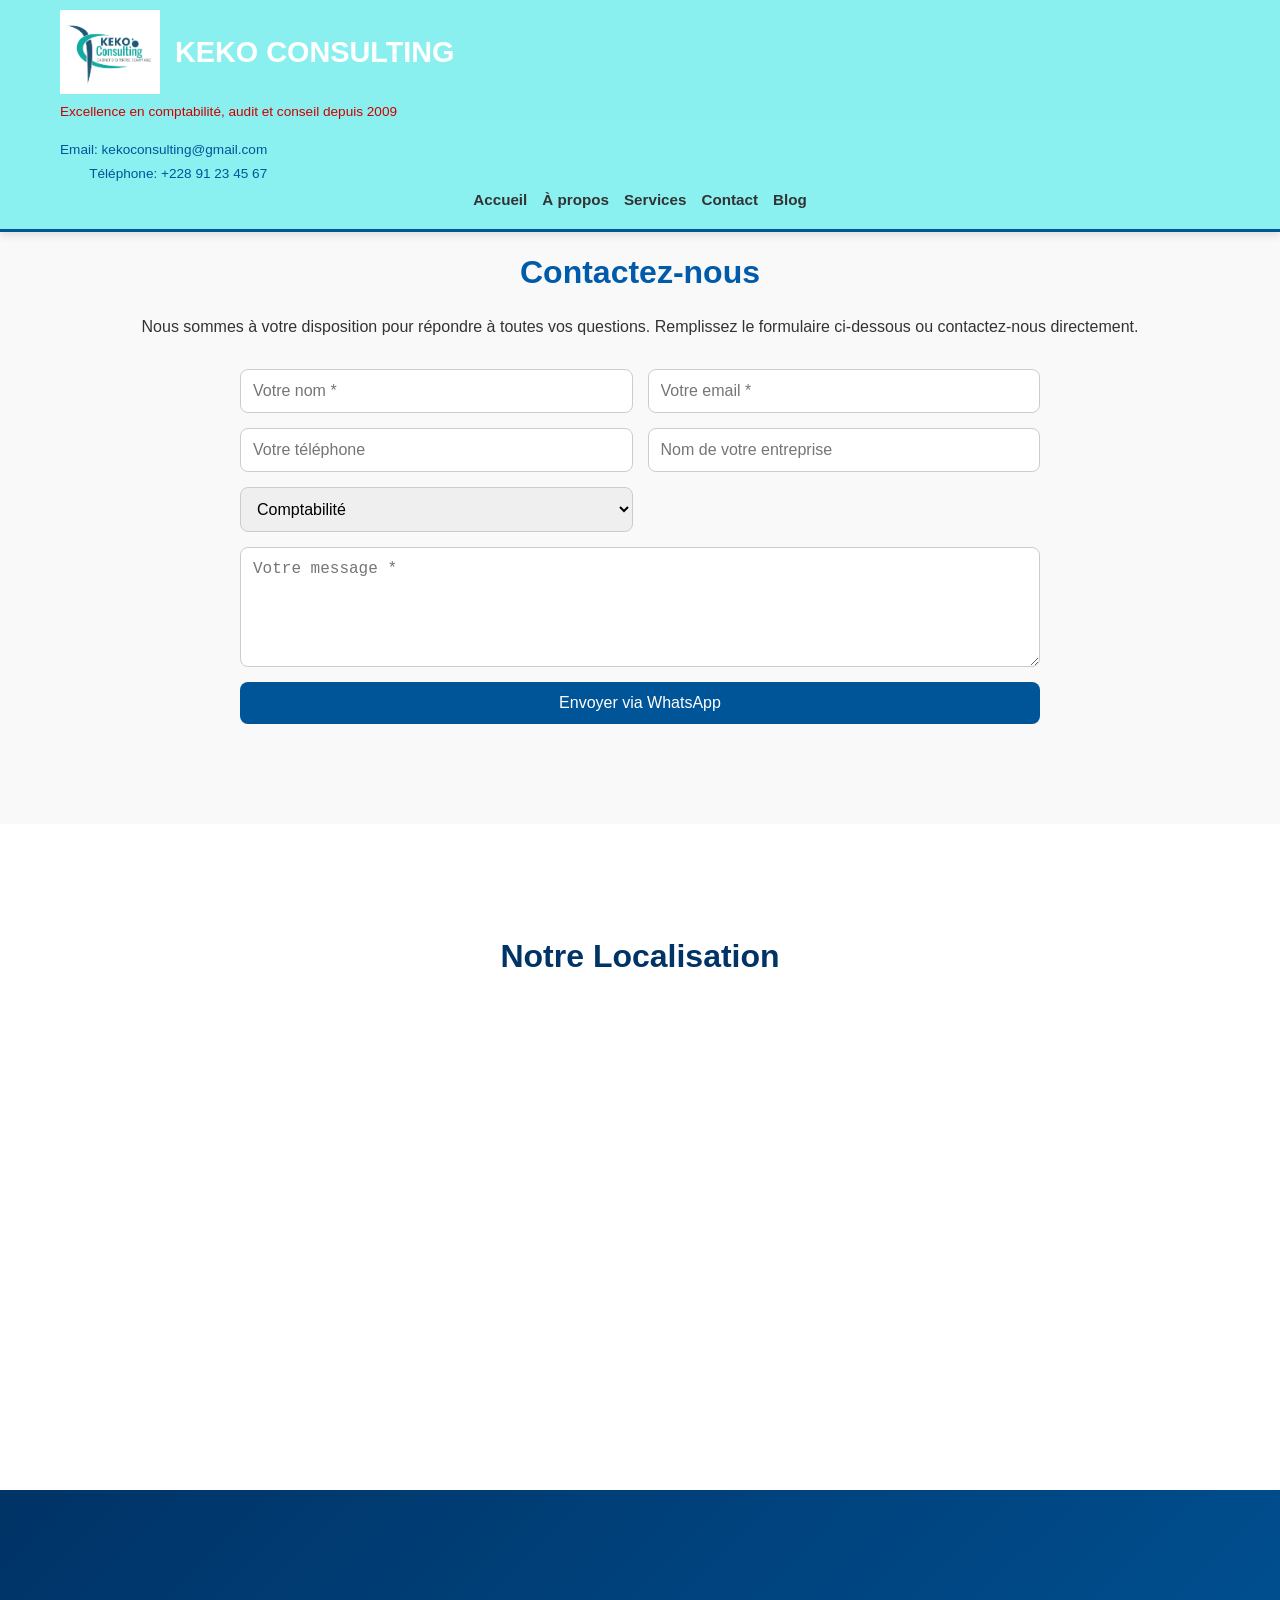
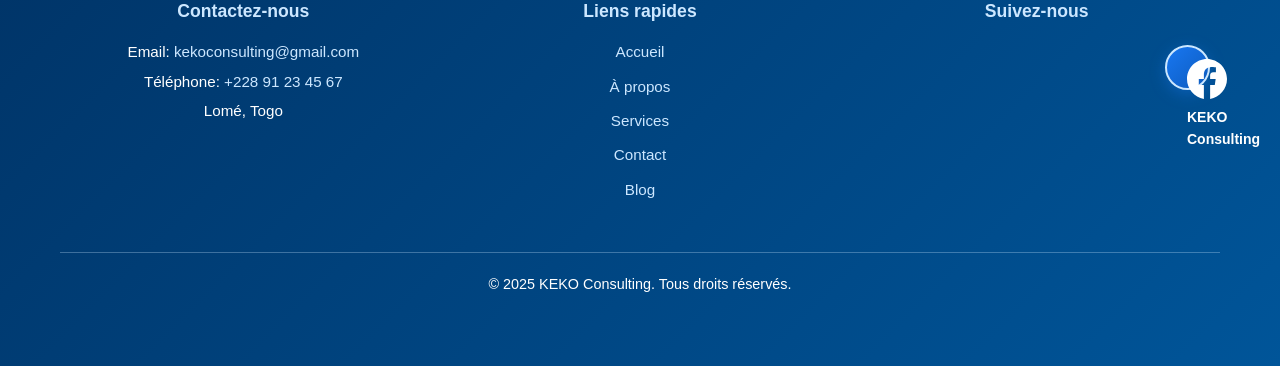
<file: contact.html>
<!DOCTYPE html>
<html lang="fr">
<head>
  <meta charset="UTF-8" />
  <meta name="viewport" content="width=device-width, initial-scale=1.0">
  <meta http-equiv="X-UA-Compatible" content="IE=edge">
  <meta name="description" content="Contactez KEKO Consulting - Cabinet d'expertise comptable à Lomé, Togo. Téléphone: +228 91 23 45 67. Email: kekoconsulting@gmail.com. Demandez un devis gratuit.">
  <meta name="keywords" content="contact KEKO Consulting, cabinet comptable Lomé, devis comptable Togo, rendez-vous audit, contact expert comptable">
  <meta name="author" content="KEKO Consulting">
  <meta name="robots" content="index, follow, max-snippet:-1, max-image-preview:large, max-video-preview:-1">
  <meta name="googlebot" content="index, follow">
  <meta name="bingbot" content="index, follow">

  <!-- Open Graph / Facebook -->
  <meta property="og:type" content="website">
  <meta property="og:url" content="https://cab-kekoconsulting.com/contact.html">
  <meta property="og:title" content="Contact - KEKO Consulting - Cabinet d'expertise comptable Lomé">
  <meta property="og:description" content="Contactez KEKO Consulting pour vos besoins en comptabilité, audit et conseil. Devis gratuit. Lomé, Togo.">
  <meta property="og:image" content="https://cab-kekoconsulting.com/images/logo.png">
  <meta property="og:locale" content="fr_TG">
  <meta property="og:site_name" content="KEKO Consulting">

  <!-- Twitter -->
  <meta property="twitter:card" content="summary_large_image">
  <meta property="twitter:url" content="https://cab-kekoconsulting.com/contact.html">
  <meta property="twitter:title" content="Contact - KEKO Consulting - Cabinet d'expertise comptable Lomé">
  <meta property="twitter:description" content="Contactez KEKO Consulting pour vos besoins en comptabilité et audit. Devis gratuit à Lomé, Togo.">
  <meta property="twitter:image" content="https://cab-kekoconsulting.com/images/logo.png">

  <!-- Canonical URL -->
  <link rel="canonical" href="https://cab-kekoconsulting.com/contact.html">

  <title>Contact - KEKO Consulting - Cabinet d'expertise comptable Lomé</title>
  <link rel="stylesheet" href="style.css" />
</head>
<body>

  <!-- Header -->
  <header>
    <div class="container header-flex">
      <img src="images/logo.png" alt="Logo Cabinet" class="logo" />
      <h1>KEKO CONSULTING</h1>
      <p class="tagline">Excellence en comptabilité, audit et conseil depuis 2009</p>
      <div class="contact-info">
        <p><a href="mailto:kekoconsulting@gmail.com" aria-label="Envoyer un email à KEKO Consulting">Email: kekoconsulting@gmail.com</a></p>
        <p><a href="tel:+22891237742" aria-label="Appeler KEKO Consulting">Téléphone: +228 91 23 45 67</a></p>
      </div>
    </div>
    <nav>
      <ul>
        <li><a href="index.html">Accueil</a></li>
        <li><a href="a-propos.html">À propos</a></li>
        <li><a href="services.html">Services</a></li>
        <li><a href="contact.html">Contact</a></li>
        <li><a href="blog.html">Blog</a></li>
      </ul>
    </nav>
  </header>

  <!-- Contact -->
  <section id="contact" class="contact">
    <div class="container">
      <h2>Contactez-nous</h2>
      <p>Nous sommes à votre disposition pour répondre à toutes vos questions. Remplissez le formulaire ci-dessous ou contactez-nous directement.</p>
      <form id="whatsapp-form">
        <input type="text" id="nom" placeholder="Votre nom *" required />
        <input type="email" id="email" placeholder="Votre email *" required />
        <input type="tel" id="telephone" placeholder="Votre téléphone" />
        <input type="text" id="entreprise" placeholder="Nom de votre entreprise" />
        <select id="sujet">
          <option value="Comptabilité">Comptabilité</option>
          <option value="Audit">Audit</option>
          <option value="Conseil">Conseil</option>
          <option value="Informatique">Informatique</option>
          <option value="Immobilier">Immobilier</option>
          <option value="Voyage">Voyage</option>
          <option value="Autre">Autre</option>
        </select>
        <textarea id="message" placeholder="Votre message *" required></textarea>
        <button type="submit">Envoyer via WhatsApp</button>
      </form>
    </div>
  </section>

  <!-- Google Map -->
  <section class="map">
    <div class="container">
      <h2>Notre Localisation</h2>
      <iframe src="https://www.google.com/maps/embed?pb=!1m18!1m12!1m3!1d3966.3567859016725!2d1.1797993000000002!3d6.216591399999999!2m3!1f0!2f0!3f0!3m2!1i1024!2i768!4f13.1!3m3!1m2!1s0x1021597b15b2487f%3A0xef65af55c4594414!2sKeko%20Consulting!5e0!3m2!1sfr!2stg!4v1777065788339!5m2!1sfr!2stg" width="600" height="450" style="border:0;" allowfullscreen="" loading="lazy" referrerpolicy="no-referrer-when-downgrade"></iframe>
    </div>
  </section>

  <!-- Footer -->
  <footer>
    <div class="container">
      <div class="footer-section footer-contact">
        <h3>Contactez-nous</h3>
        <p>Email: <a href="mailto:kekoconsulting@gmail.com">kekoconsulting@gmail.com</a></p>
        <p>Téléphone: <a href="tel:+22891237742">+228 91 23 45 67</a></p>
        <p>Lomé, Togo</p>
      </div>
      <div class="footer-section">
        <h3>Liens rapides</h3>
        <div class="footer-links">
          <a href="index.html">Accueil</a>
          <a href="a-propos.html">À propos</a>
          <a href="services.html">Services</a>
          <a href="contact.html">Contact</a>
          <a href="blog.html">Blog</a>
        </div>
      </div>
      <div class="footer-section">
        <h3>Suivez-nous</h3>
        <div class="social">
          <a href="https://www.facebook.com/KEKOConsulting" target="_blank" rel="noopener noreferrer" title="Facebook">
            <svg class="social-icon" viewBox="0 0 24 24" fill="currentColor">
              <path d="M24 12.073c0-6.627-5.373-12-12-12s-12 5.373-12 12c0 5.99 4.388 10.954 10.125 11.854v-8.385H7.078v-3.47h3.047V9.43c0-3.007 1.792-4.669 4.533-4.669 1.312 0 2.686.235 2.686.235v2.953H15.83c-1.491 0-1.956.925-1.956 1.874v2.25h3.328l-.532 3.47h-2.796v8.385C19.612 23.027 24 18.062 24 12.073z"/>
            </svg>
            <span class="social-label">KEKO Consulting</span>
          </a>
        </div>
      </div>
      <p>&copy; 2025 KEKO Consulting. Tous droits réservés.</p>
    </div>
  </footer>

  <script src="script.js"></script>
</body>
</html>
</file>
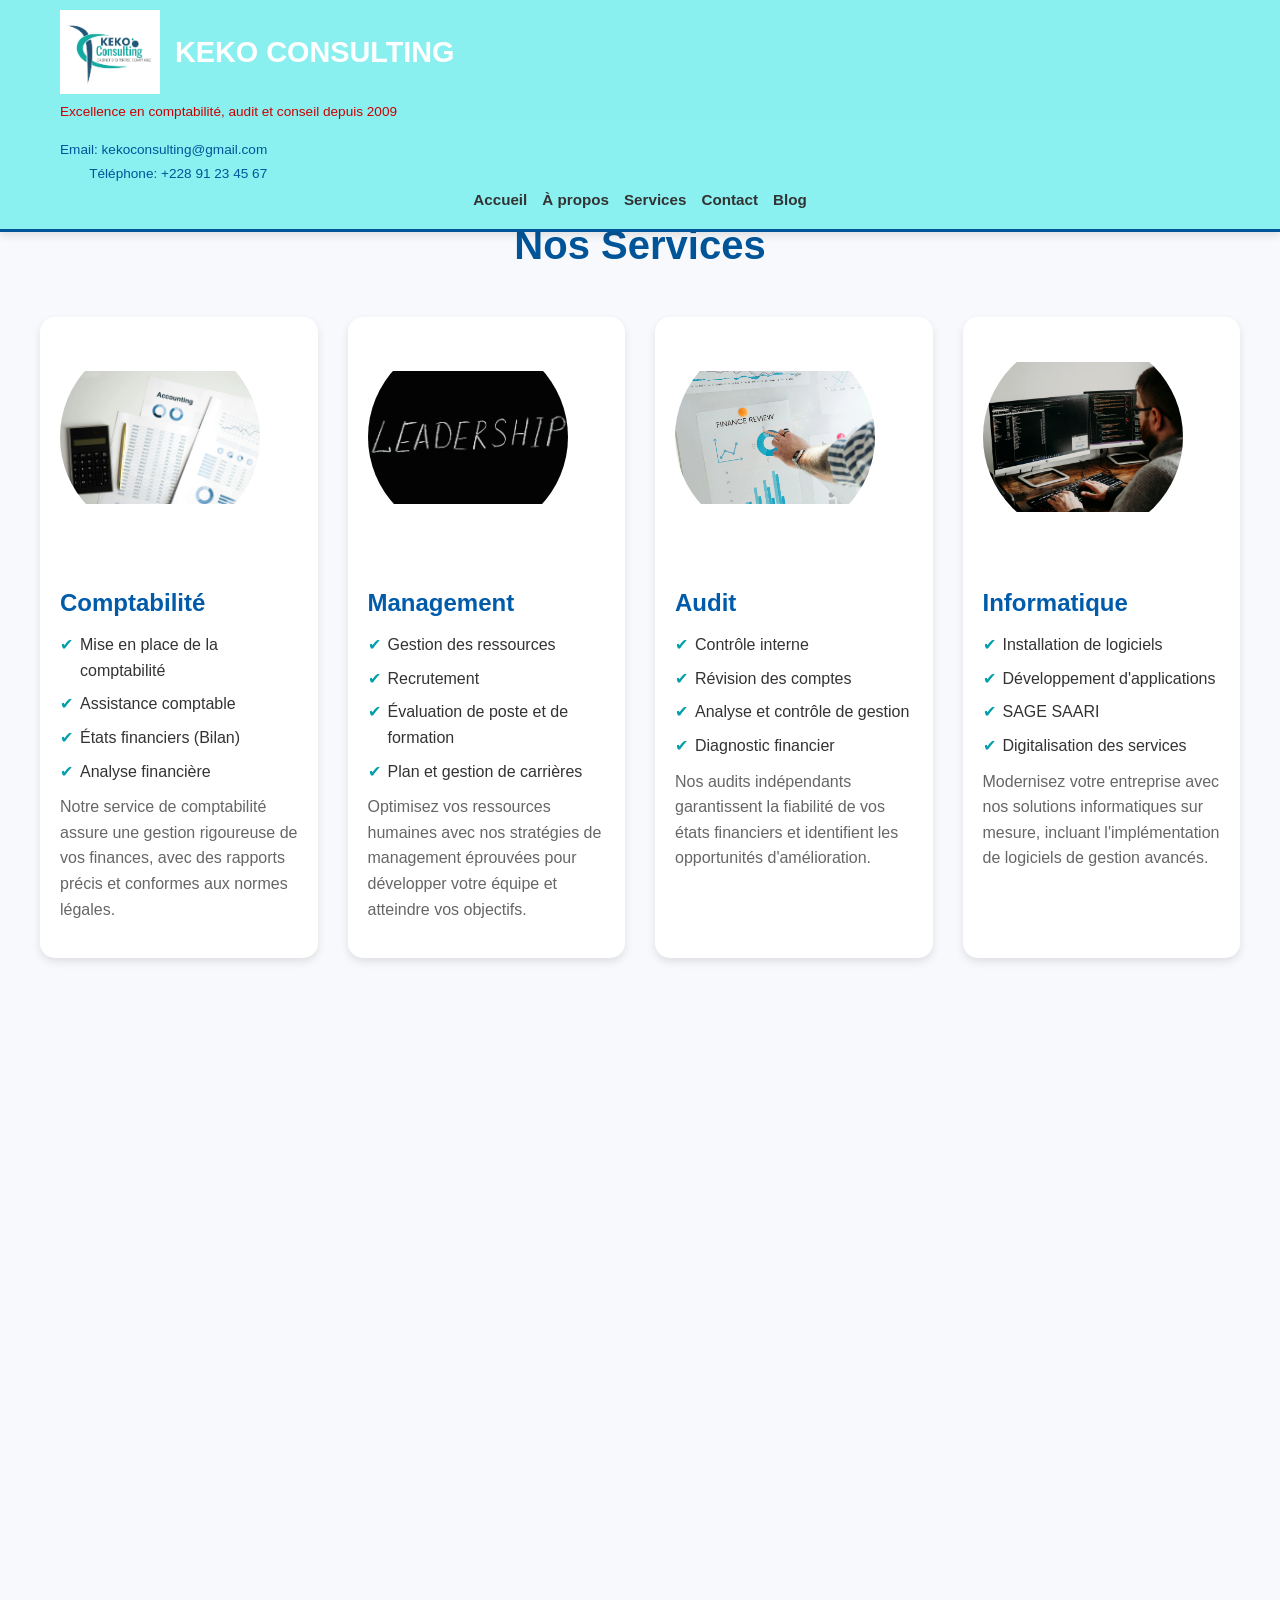
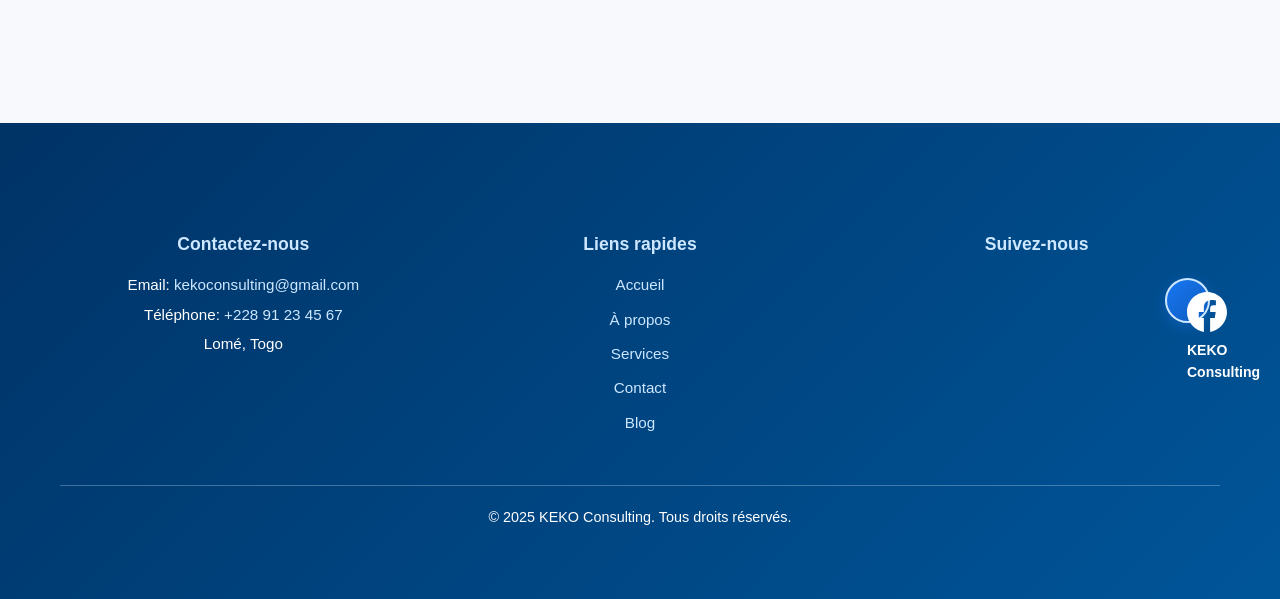
<file: services.html>
<!DOCTYPE html>
<html lang="fr">
<head>
  <meta charset="UTF-8" />
  <meta name="viewport" content="width=device-width, initial-scale=1.0">
  <meta http-equiv="X-UA-Compatible" content="IE=edge">
  <meta name="description" content="Services KEKO Consulting - Comptabilité, audit, management, informatique, conseil fiscal et immobilier au Togo. Expertise professionnelle depuis 2009.">
  <meta name="keywords" content="services comptables Lomé, audit entreprise Togo, conseil fiscal, management, informatique, immobilier, KEKO Consulting">
  <meta name="author" content="KEKO Consulting">
  <meta name="robots" content="index, follow, max-snippet:-1, max-image-preview:large, max-video-preview:-1">
  <meta name="googlebot" content="index, follow">
  <meta name="bingbot" content="index, follow">

  <!-- Open Graph / Facebook -->
  <meta property="og:type" content="website">
  <meta property="og:url" content="https://cab-kekoconsulting.com/services.html">
  <meta property="og:title" content="Services - KEKO Consulting - Expertise comptable au Togo">
  <meta property="og:description" content="Découvrez nos services : comptabilité, audit, management, informatique, conseil fiscal et immobilier. Cabinet d'expertise depuis 2009.">
  <meta property="og:image" content="https://cab-kekoconsulting.com/images/logo.png">
  <meta property="og:locale" content="fr_TG">
  <meta property="og:site_name" content="KEKO Consulting">

  <!-- Twitter -->
  <meta property="twitter:card" content="summary_large_image">
  <meta property="twitter:url" content="https://cab-kekoconsulting.com/services.html">
  <meta property="twitter:title" content="Services - KEKO Consulting - Expertise comptable au Togo">
  <meta property="twitter:description" content="Découvrez nos services professionnels de comptabilité, audit et conseil au Togo.">
  <meta property="twitter:image" content="https://cab-kekoconsulting.com/images/logo.png">

  <!-- Canonical URL -->
  <link rel="canonical" href="https://cab-kekoconsulting.com/services.html">

  <title>Services - KEKO Consulting - Expertise comptable et conseil au Togo</title>
  <link rel="stylesheet" href="style.css" />
</head>
<body>

  <!-- Header -->
  <header>
    <div class="container header-flex">
      <img src="images/logo.png" alt="Logo Cabinet" class="logo" />
      <h1>KEKO CONSULTING</h1>
      <p class="tagline">Excellence en comptabilité, audit et conseil depuis 2009</p>
      <div class="contact-info">
        <p><a href="mailto:kekoconsulting@gmail.com" aria-label="Envoyer un email à KEKO Consulting">Email: kekoconsulting@gmail.com</a></p>
        <p><a href="tel:+22891237742" aria-label="Appeler KEKO Consulting">Téléphone: +228 91 23 45 67</a></p>
      </div>
    </div>
    <nav>
      <ul>
        <li><a href="index.html">Accueil</a></li>
        <li><a href="a-propos.html">À propos</a></li>
        <li><a href="services.html">Services</a></li>
        <li><a href="contact.html">Contact</a></li>
        <li><a href="blog.html">Blog</a></li>
      </ul>
    </nav>
  </header>

  <!-- Services -->
  <section id="services" class="services-section">
    <h2 class="section-title">Nos Services</h2>
    <div class="services-container">
      <div class="service-card">
        <img src="images/icon1.webp" alt="Comptabilité" class="service-icon">
        <h3>Comptabilité</h3>
        <ul>
          <li>Mise en place de la comptabilité</li>
          <li>Assistance comptable</li>
          <li>États financiers (Bilan)</li>
          <li>Analyse financière</li>
        </ul>
        <p>Notre service de comptabilité assure une gestion rigoureuse de vos finances, avec des rapports précis et conformes aux normes légales.</p>
      </div>
      <div class="service-card">
        <img src="images/icon2.webp" alt="Management" class="service-icon">
        <h3>Management</h3>
        <ul>
          <li>Gestion des ressources</li>
          <li>Recrutement</li>
          <li>Évaluation de poste et de formation</li>
          <li>Plan et gestion de carrières</li>
        </ul>
        <p>Optimisez vos ressources humaines avec nos stratégies de management éprouvées pour développer votre équipe et atteindre vos objectifs.</p>
      </div>
      <div class="service-card">
        <img src="images/icon3.webp" alt="Audit" class="service-icon">
        <h3>Audit</h3>
        <ul>
          <li>Contrôle interne</li>
          <li>Révision des comptes</li>
          <li>Analyse et contrôle de gestion</li>
          <li>Diagnostic financier</li>
        </ul>
        <p>Nos audits indépendants garantissent la fiabilité de vos états financiers et identifient les opportunités d'amélioration.</p>
      </div>
      <div class="service-card">
        <img src="images/icon4.webp" alt="Informatique" class="service-icon">
        <h3>Informatique</h3>
        <ul>
          <li>Installation de logiciels</li>
          <li>Développement d'applications</li>
          <li>SAGE SAARI</li>
          <li>Digitalisation des services</li>
        </ul>
        <p>Modernisez votre entreprise avec nos solutions informatiques sur mesure, incluant l'implémentation de logiciels de gestion avancés.</p>
      </div>
      <div class="service-card">
        <img src="images/icon5.webp" alt="Projet" class="service-icon">
        <h3>Projet</h3>
        <ul>
          <li>Statuts et création d'entreprise</li>
          <li>Étude et rédaction de projet</li>
          <li>Plan d'affaires ou Business Plan</li>
          <li>Plan stratégique de développement</li>
          <li>Recherche de financement</li>
        </ul>
        <p>Du concept à la réalisation, nous vous accompagnons dans la création et le développement de vos projets entrepreneuriaux.</p>
      </div>
      <div class="service-card">
        <img src="images/icon6.webp" alt="Conseil" class="service-icon">
        <h3>Conseil</h3>
        <ul>
          <li>Fiscalité (OTR)</li>
          <li>Propriété intellectuelle</li>
          <li>Déclaration sociale (CNSS, AMU, INAM)</li>
        </ul>
        <p>Bénéficiez de conseils experts en fiscalité, propriété intellectuelle et conformité sociale pour optimiser votre situation légale.</p>
      </div>
      <div class="service-card">
        <img src="images/icon7.webp" alt="Agence immobilière" class="service-icon">
        <h3>Agence immobilière</h3>
        <p>Achat, vente, location, bail de terrains, maisons, hectares agricoles et autres immobiliers.</p>
        <p>Notre agence immobilière vous offre un service complet pour toutes vos transactions immobilières au Togo.</p>
      </div>
      <div class="service-card">
        <img src="images/icon8.webp" alt="Agence de voyage et de tourisme" class="service-icon">
        <h3>Agence de voyage et de tourisme</h3>
        <p>Pour tous vos besoins de voyage et de tourisme.</p>
        <p>Découvrez le monde avec nos services de voyage personnalisés et nos offres touristiques exclusives.</p>
      </div>
    </div>
  </section>

  <!-- Footer -->
  <footer>
    <div class="container">
      <div class="footer-section footer-contact">
        <h3>Contactez-nous</h3>
        <p>Email: <a href="mailto:kekoconsulting@gmail.com">kekoconsulting@gmail.com</a></p>
        <p>Téléphone: <a href="tel:+22891237742">+228 91 23 45 67</a></p>
        <p>Lomé, Togo</p>
      </div>
      <div class="footer-section">
        <h3>Liens rapides</h3>
        <div class="footer-links">
          <a href="index.html">Accueil</a>
          <a href="a-propos.html">À propos</a>
          <a href="services.html">Services</a>
          <a href="contact.html">Contact</a>
          <a href="blog.html">Blog</a>
        </div>
      </div>
      <div class="footer-section">
        <h3>Suivez-nous</h3>
        <div class="social">
          <a href="https://www.facebook.com/KEKOConsulting" target="_blank" rel="noopener noreferrer" title="Facebook">
            <svg class="social-icon" viewBox="0 0 24 24" fill="currentColor">
              <path d="M24 12.073c0-6.627-5.373-12-12-12s-12 5.373-12 12c0 5.99 4.388 10.954 10.125 11.854v-8.385H7.078v-3.47h3.047V9.43c0-3.007 1.792-4.669 4.533-4.669 1.312 0 2.686.235 2.686.235v2.953H15.83c-1.491 0-1.956.925-1.956 1.874v2.25h3.328l-.532 3.47h-2.796v8.385C19.612 23.027 24 18.062 24 12.073z"/>
            </svg>
            <span class="social-label">KEKO Consulting</span>
          </a>
        </div>
      </div>
      <p>&copy; 2025 KEKO Consulting. Tous droits réservés.</p>
    </div>
  </footer>

  <script src="script.js"></script>
</body>
</html>
</file>
<file: style.css>
/* Optimisations de performance */
* {
  box-sizing: border-box;
}

html {
  scroll-behavior: smooth;
}

body {
  font-family: 'Segoe UI', Tahoma, Geneva, Verdana, sans-serif;
  line-height: 1.6;
  background: #f5f5f5;
  color: #333;
  padding-top: 120px;
  margin: 0;
}

/* Améliorer l'accessibilité du focus */
a:focus,
button:focus,
input:focus,
textarea:focus,
select:focus {
  outline: 2px solid #005599;
  outline-offset: 2px;
}

/* Skip link pour l'accessibilité */
.skip-link {
  position: absolute;
  top: -40px;
  left: 6px;
  background: #005599;
  color: white;
  padding: 8px;
  text-decoration: none;
  z-index: 100;
}

.skip-link:focus {
  top: 6px;
}

.container {
  max-width: 1200px;
  margin: auto;
  padding: 40px 20px;
}

/* Header */
header {
  background-color: #003366;
  color: #fff;
  padding: 10px 0;
  position: sticky;
  top: 0;
  z-index: 1000;
  box-shadow: 0 4px 8px rgba(0, 0, 0, 0.1);
  border-bottom: 3px solid #005599;
  width: 100%;
}

.header-flex {
  display: flex;
  justify-content: space-between;
  align-items: center;
  flex-wrap: wrap;
  max-width: 1200px;
  margin: auto;
  padding: 0 20px;
  gap: 15px;
}

.logo {
  width: 100px;
  height: auto;
  transition: transform 0.3s ease;
  flex-shrink: 0;
}

.logo:hover {
  transform: scale(1.05);
}

h1 {
  font-size: 1.8rem;
  font-weight: 700;
  margin: 0;
  flex-grow: 1;
}

.tagline {
  font-size: 0.85rem;
  font-weight: 300;
  margin: -8px 0 0 0;
  color: #cc0000;
  flex-basis: 100%;
}

.contact-info {
  text-align: right;
  font-size: 0.85rem;
  white-space: nowrap;
  flex-shrink: 0;
}

.contact-info p {
  margin: 2px 0;
}

.contact-info a {
  color: #005599;
  text-decoration: none;
  transition: color 0.3s ease;
}

.contact-info a:hover {
  color: #cce7ff;
  text-decoration: underline;
}

nav {
  width: 100%;
  flex-basis: 100%;
}

nav ul {
  display: flex;
  gap: 20px;
  list-style: none;
  margin: 0;
  padding: 0;
  justify-content: center;
  flex-wrap: wrap;
}

nav a {
  color: #fff;
  text-decoration: none;
  font-weight: 500;
  font-size: 0.95rem;
  transition: color 0.3s ease, border-bottom 0.3s ease;
  padding-bottom: 5px;
  border-bottom: 2px solid transparent;
  display: inline-block;
}

nav a:hover {
  color: #cce7ff;
  border-bottom: 2px solid #cce7ff;
}

/* Hero */
.hero {
  background-image: url('images/hero.webp');
  background-position: center center;
  background-repeat: no-repeat;
  background-size: cover;
  background-color: #000;
  color: #fff;
  padding: 120px 20px;
  text-align: center;
  animation: fadeIn 1.5s ease;
  min-height: 80vh;
  display: flex;
  flex-direction: column;
  justify-content: center;
  align-items: center;
}

.hero h2 {
  font-size: 2.5rem;
  margin-bottom: 20px;
  animation: slideUp 1s ease-out;
}

.hero p {
  font-size: 1.2rem;
  margin-bottom: 30px;
}

.btn {
  background-color: #005599;
  color: #fff;
  padding: 12px 24px;
  text-decoration: none;
  border-radius: 8px;
  font-weight: bold;
  transition: transform 0.3s ease, background 0.3s ease;
  display: inline-block;
}

.btn:hover {
  background-color: #003366;
  transform: translateY(-2px);
}

/* Sections */
section {
  padding: 60px 20px;
}

h2 {
  font-size: 2rem;
  color: #005baa;
  margin-bottom: 20px;
}

/* Services Section */
.services-section {
  padding: 60px 20px;
  background: #f7f9fc;
  text-align: center;
}

.section-title {
  font-size: 2.5rem;
  margin-bottom: 40px;
  color: #005599;
  position: relative;
}

.services-container {
  display: grid;
  grid-template-columns: repeat(auto-fit, minmax(250px, 1fr));
  gap: 30px;
  max-width: 1200px;
  margin: 0 auto;
}

.service-card {
  background: #ffffff;
  border-radius: 15px;
  padding: 20px;
  box-shadow: 0 4px 8px rgba(0, 0, 0, 0.1);
  transition: transform 0.3s ease, box-shadow 0.3s ease;
  text-align: left;
}

.service-card:hover {
  transform: translateY(-10px);
  box-shadow: 0 8px 16px rgba(0, 0, 0, 0.2);
}

.service-icon {
  width: 60px;
  height: 60px;
  margin-bottom: 15px;
}

.service-card h3 {
  font-size: 1.5rem;
  color: #005baa;
  margin-bottom: 10px;
}

.service-card ul {
  list-style: none;
  padding: 0;
  margin: 0;
}

.service-card ul li {
  font-size: 1rem;
  color: #333;
  margin-bottom: 8px;
  padding-left: 20px;
  position: relative;
}

.service-card ul li::before {
  content: "✔";
  color: #009faa;
  position: absolute;
  left: 0;
  font-size: 1rem;
}

.service-card p {
  font-size: 1rem;
  color: #666;
  line-height: 1.6;
  margin-top: 10px;
}

/* Stats Section */
.stats {
  background: #003366;
  color: #fff;
  padding: 60px 20px;
  text-align: center;
}

.stats h2 {
  color: #fff;
  margin-bottom: 40px;
}

.stats-container {
  display: flex;
  justify-content: space-around;
  flex-wrap: wrap;
  max-width: 1200px;
  margin: 0 auto;
}

.stat-item {
  margin: 20px;
}

.stat-number {
  font-size: 3rem;
  font-weight: bold;
  color: #cce7ff;
}

.stat-label {
  font-size: 1.2rem;
}

/* Testimonials */
.testimonials {
  background: #fff;
  padding: 60px 20px;
  text-align: center;
}

.testimonials h2 {
  color: #003366;
  margin-bottom: 40px;
}

.testimonial-card {
  background: #f9f9f9;
  padding: 20px;
  margin: 20px auto;
  max-width: 600px;
  border-radius: 8px;
  box-shadow: 0 2px 10px rgba(0, 0, 0, 0.1);
}

.testimonial-card p {
  font-style: italic;
  margin-bottom: 10px;
}

.testimonial-card cite {
  font-weight: bold;
  color: #005599;
}

/* Contact Section */
.contact {
  background: #f9f9f9;
  text-align: center;
}

.contact h2 {
  text-align: center;
  margin-bottom: 10px;
}

.contact > .container > p {
  margin-bottom: 30px;
  text-align: center;
}

.contact form {
  display: grid;
  grid-template-columns: 1fr 1fr;
  gap: 15px;
  max-width: 800px;
  margin: 0 auto;
}

.contact input,
.contact textarea,
.contact select {
  padding: 12px;
  border-radius: 8px;
  border: 1px solid #ccc;
  font-size: 1rem;
  transition: border-color 0.3s ease;
}

.contact input:focus,
.contact textarea:focus,
.contact select:focus {
  border-color: #005599;
  outline: none;
}

.contact textarea {
  grid-column: span 2;
  min-height: 120px;
  resize: vertical;
}

.contact button {
  background: #005599;
  color: white;
  padding: 12px;
  border: none;
  border-radius: 8px;
  font-size: 1rem;
  transition: background 0.3s ease;
  grid-column: span 2;
  cursor: pointer;
}

.contact button:hover {
  background: #003366;
}

/* Map Section */
.map {
  padding: 40px 20px;
  background: #fff;
}

.map h2 {
  text-align: center;
  color: #003366;
  margin-bottom: 20px;
}

.map iframe {
  width: 100%;
  height: 400px;
  border: 0;
  border-radius: 8px;
}

/* Blog Section */
.blog {
  padding: 60px 20px;
  background-color: #fff;
}

.blog h2 {
  font-size: 2.5rem;
  color: #005599;
  margin-bottom: 15px;
  text-align: center;
}

.blog > .container > p {
  text-align: center;
  margin-bottom: 40px;
  color: #666;
}

.blog-post {
  max-width: 800px;
  margin: 0 auto;
  background: #f9f9f9;
  padding: 30px;
  border-radius: 8px;
  box-shadow: 0 2px 10px rgba(0, 0, 0, 0.1);
}

.blog-post h3 {
  font-size: 2rem;
  color: #005599;
  margin-bottom: 10px;
}

.blog-date {
  font-size: 0.9rem;
  color: #666;
  margin-bottom: 20px;
}

.blog-post h4 {
  font-size: 1.5rem;
  color: #003366;
  margin-top: 30px;
  margin-bottom: 15px;
}

.blog-post p {
  margin-bottom: 15px;
  line-height: 1.7;
}

.blog-post ul,
.blog-post ol {
  margin-bottom: 15px;
  padding-left: 20px;
}

.blog-post li {
  margin-bottom: 5px;
}

/* About Section */
#a-propos {
  padding: 60px 20px;
  background-color: #f7f9fc;
  line-height: 1.8;
}

#a-propos h2 {
  font-size: 2.5rem;
  color: #005baa;
  margin-bottom: 30px;
  text-align: center;
}

#a-propos h3 {
  font-size: 1.8rem;
  color: #009faa;
  margin-top: 30px;
  margin-bottom: 15px;
}

#a-propos p {
  font-size: 1.1rem;
  color: #333;
  margin-bottom: 20px;
}

#a-propos ul {
  list-style: disc inside;
  margin-top: 15px;
  margin-bottom: 20px;
  padding-left: 20px;
}

#a-propos ul li {
  font-size: 1rem;
  color: #333;
  margin-bottom: 10px;
}

.about-responsible {
  background: #f5faff;
  padding: 25px;
  border-radius: 12px;
  box-shadow: 0 3px 10px rgba(0, 0, 0, 0.1);
  margin-top: 30px;
}

.about-responsible h3 {
  text-align: center;
  margin-bottom: 20px;
  color: #004d7a;
  margin-top: 0;
}

.responsible-card {
  display: flex;
  gap: 20px;
  align-items: flex-start;
}

.responsible-photo img {
  width: 150px;
  height: 150px;
  border-radius: 50%;
  object-fit: cover;
  border: 4px solid #00b4d8;
  flex-shrink: 0;
}

.responsible-info h4 {
  color: #005599;
  margin-bottom: 10px;
}

/* Footer */
footer {
  background: linear-gradient(135deg, #003366 0%, #005599 100%);
  color: white;
  padding: 50px 20px 30px 20px;
}

footer .container {
  display: grid;
  grid-template-columns: 1fr 1fr 1fr;
  gap: 30px;
  align-items: start;
  max-width: 1200px;
  margin: auto;
}

.footer-section {
  text-align: center;
}

.footer-section h3 {
  color: #cce7ff;
  margin-bottom: 15px;
  font-size: 1.1rem;
}

.footer-section p {
  margin: 5px 0;
  font-size: 0.95rem;
  line-height: 1.6;
}

.footer-contact a {
  color: #cce7ff;
  text-decoration: none;
  transition: color 0.3s ease;
}

.footer-contact a:hover {
  color: #fff;
  text-decoration: underline;
}

.footer-links {
  display: flex;
  flex-direction: column;
  gap: 10px;
}

.footer-links a {
  color: #cce7ff;
  text-decoration: none;
  font-size: 0.95rem;
  transition: color 0.3s ease;
}

.footer-links a:hover {
  color: #fff;
  text-decoration: underline;
}

.social {
  display: flex;
  justify-content: center;
  gap: 15px;
}

.social a {
  display: inline-flex;
  align-items: center;
  justify-content: center;
  width: 45px;
  height: 45px;
  background-color: rgba(255, 255, 255, 0.1);
  border-radius: 50%;
  border: 2px solid #cce7ff;
  transition: all 0.3s ease;
  text-decoration: none;
}

.social a:hover {
  background-color: #cce7ff;
  transform: translateY(-3px);
}

.social img,
.social-icon {
  width: 32px;
  height: 32px;
  transition: all 0.3s ease;
}

.social a {
  display: inline-flex;
  align-items: center;
  gap: 8px;
  padding: 12px 20px;
  background: linear-gradient(135deg, #1877f2 0%, #0d5bbd 100%);
  border-radius: 25px;
  color: white;
  text-decoration: none;
  font-weight: 600;
  font-size: 14px;
  transition: all 0.3s ease;
  box-shadow: 0 4px 15px rgba(24, 119, 242, 0.4);
}

.social a:hover {
  background: linear-gradient(135deg, #0d5bbd 0%, #083a7a 100%);
  transform: translateY(-3px) scale(1.05);
  box-shadow: 0 8px 25px rgba(24, 119, 242, 0.6);
}

.social-label {
  font-size: 14px;
  font-weight: 600;
}

footer > .container > p {
  grid-column: 1 / -1;
  text-align: center;
  margin: 20px 0 0 0;
  padding-top: 20px;
  border-top: 1px solid rgba(204, 231, 255, 0.3);
  font-size: 0.9rem;
}

/* Responsive Footer */
@media (max-width: 768px) {
  footer .container {
    grid-template-columns: 1fr;
    gap: 20px;
  }

  .footer-section {
    text-align: center;
  }

  .social {
    justify-content: center;
  }
}

/* Animations */
@keyframes fadeIn {
  from {
    opacity: 0;
  }
  to {
    opacity: 1;
  }
}

@keyframes slideUp {
  from {
    transform: translateY(30px);
    opacity: 0;
  }
  to {
    transform: translateY(0);
    opacity: 1;
  }
}

/* Responsive : Tablettes */
@media (max-width: 992px) {
  nav ul {
    flex-direction: column;
    align-items: center;
    gap: 10px;
  }

  .hero h2 {
    font-size: 2rem;
  }

  .container {
    padding: 20px 15px;
  }

  .responsible-card {
    flex-direction: column;
    align-items: center;
  }
}

/* Responsive : Mobiles */
@media (max-width: 768px) {
  .header-flex {
    flex-direction: column;
    align-items: center;
    text-align: center;
  }

  nav ul {
    flex-direction: column;
    gap: 10px;
  }

  .hero {
    padding: 80px 15px;
  }

  .hero h2 {
    font-size: 1.5rem;
  }

  .hero p {
    font-size: 1rem;
  }

  .btn {
    padding: 10px 20px;
    font-size: 0.95rem;
  }

  footer ul {
    flex-direction: column;
    gap: 10px;
  }

  .contact form {
    grid-template-columns: 1fr;
  }

  .contact textarea,
  .contact button {
    grid-column: auto;
  }

  .stats-container {
    flex-direction: column;
  }

  .responsible-card {
    flex-direction: column;
  }
}

.stat-number {
  font-size: 3rem;
  font-weight: bold;
  color: #cce7ff;
}

.stat-label {
  font-size: 1.2rem;
}

/* Améliorer le formulaire de contact */
.contact form {
  display: grid;
  grid-template-columns: 1fr 1fr;
  gap: 15px;
  max-width: 800px;
  margin: 0 auto;
}

.contact input,
.contact textarea,
.contact select {
  padding: 12px;
  border-radius: 8px;
  border: 1px solid #ccc;
  font-size: 1rem;
  transition: border-color 0.3s ease;
}

.contact input:focus,
.contact textarea:focus,
.contact select:focus {
  border-color: #005599;
  outline: none;
}

.contact textarea {
  grid-column: span 2;
}

.contact button {
  background: #005599;
  color: white;
  padding: 12px;
  border: none;
  border-radius: 8px;
  font-size: 1rem;
  transition: background 0.3s ease;
  grid-column: span 2;
}

.contact button:hover {
  background: #003366;
  margin-bottom: 10px; /* Espacement entre les éléments de liste */
}



.about-responsible {
  flex: 1;
  background: #f5faff;
  padding: 25px;
  border-radius: 12px;
  box-shadow: 0 3px 10px rgba(0, 0, 0, 0.1);
}

.about-responsible h3 {
  text-align: center;
  margin-bottom: 20px;
  color: #004d7a;
}

.responsible-photo img {
  width: 150px;
  height: 150px;
  border-radius: 50%;
  object-fit: cover;
  border: 4px solid #00b4d8;
  display: block;
  margin: 0 auto 15px;
}

.service-icon {
  width: 200px; /* Augmentez la largeur */
  height: 200px; /* Augmentez la hauteur */
  margin-bottom: 15px; /* Espacement sous l'image */
  object-fit: contain; /* Assure que l'image reste proportionnelle */
  border-radius: 50%;
}

/* Animation pour le header */
header {
  position: fixed;
  top: 0;
  width: 100%;
  background-color: rgba(100, 236, 236, 0.74);
  box-shadow: 0 2px 5px rgba(36, 177, 187, 0.452);
  z-index: 1000;
  transform: translateY(-100%);
  transition: transform 0.5s ease-in-out;
}

header.visible {
  transform: translateY(0);
}

/* Style pour le menu */
header nav ul {
  display: flex;
  gap: 15px;
  list-style: none;
}

header nav ul li a {
  text-decoration: none;
  color: #333;
  font-weight: bold;
  transition: color 0.3s;
}

header nav ul li a:hover {
  color: #007BFF;
}
.social {
    display: flex;
    justify-content: flex-end;
    margin-top: 20px;
}

.social a {
    margin: 0 10px;
    display: inline-block;
}

.social-icon {
    width: 40px; /* Taille des icônes */
    height: 40px;
    transition: transform 0.3s ease, opacity 0.3s ease; /* Animation fluide */
}

.social-icon:hover {
    transform: scale(1.2); /* Zoom léger au survol */
    opacity: 0.8; /* Réduction de l'opacité pour un effet visuel */
}
</file>
